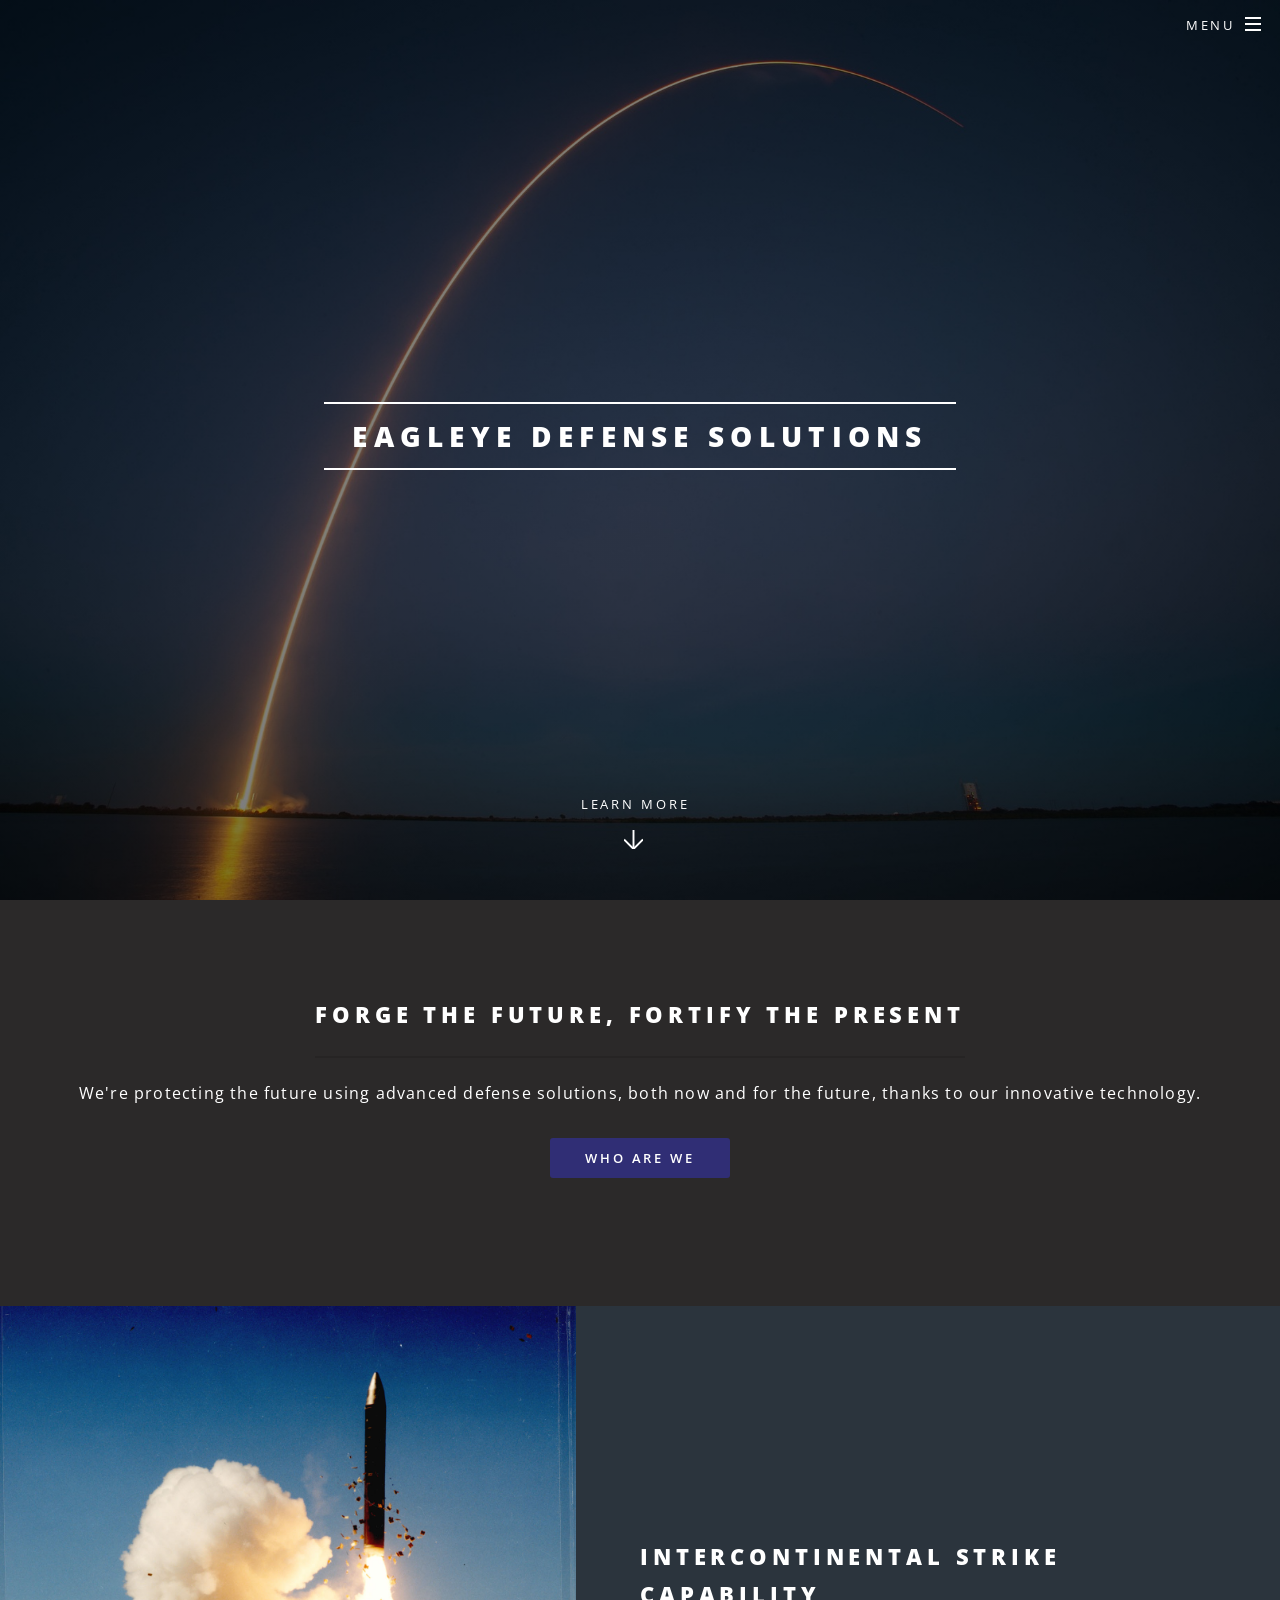
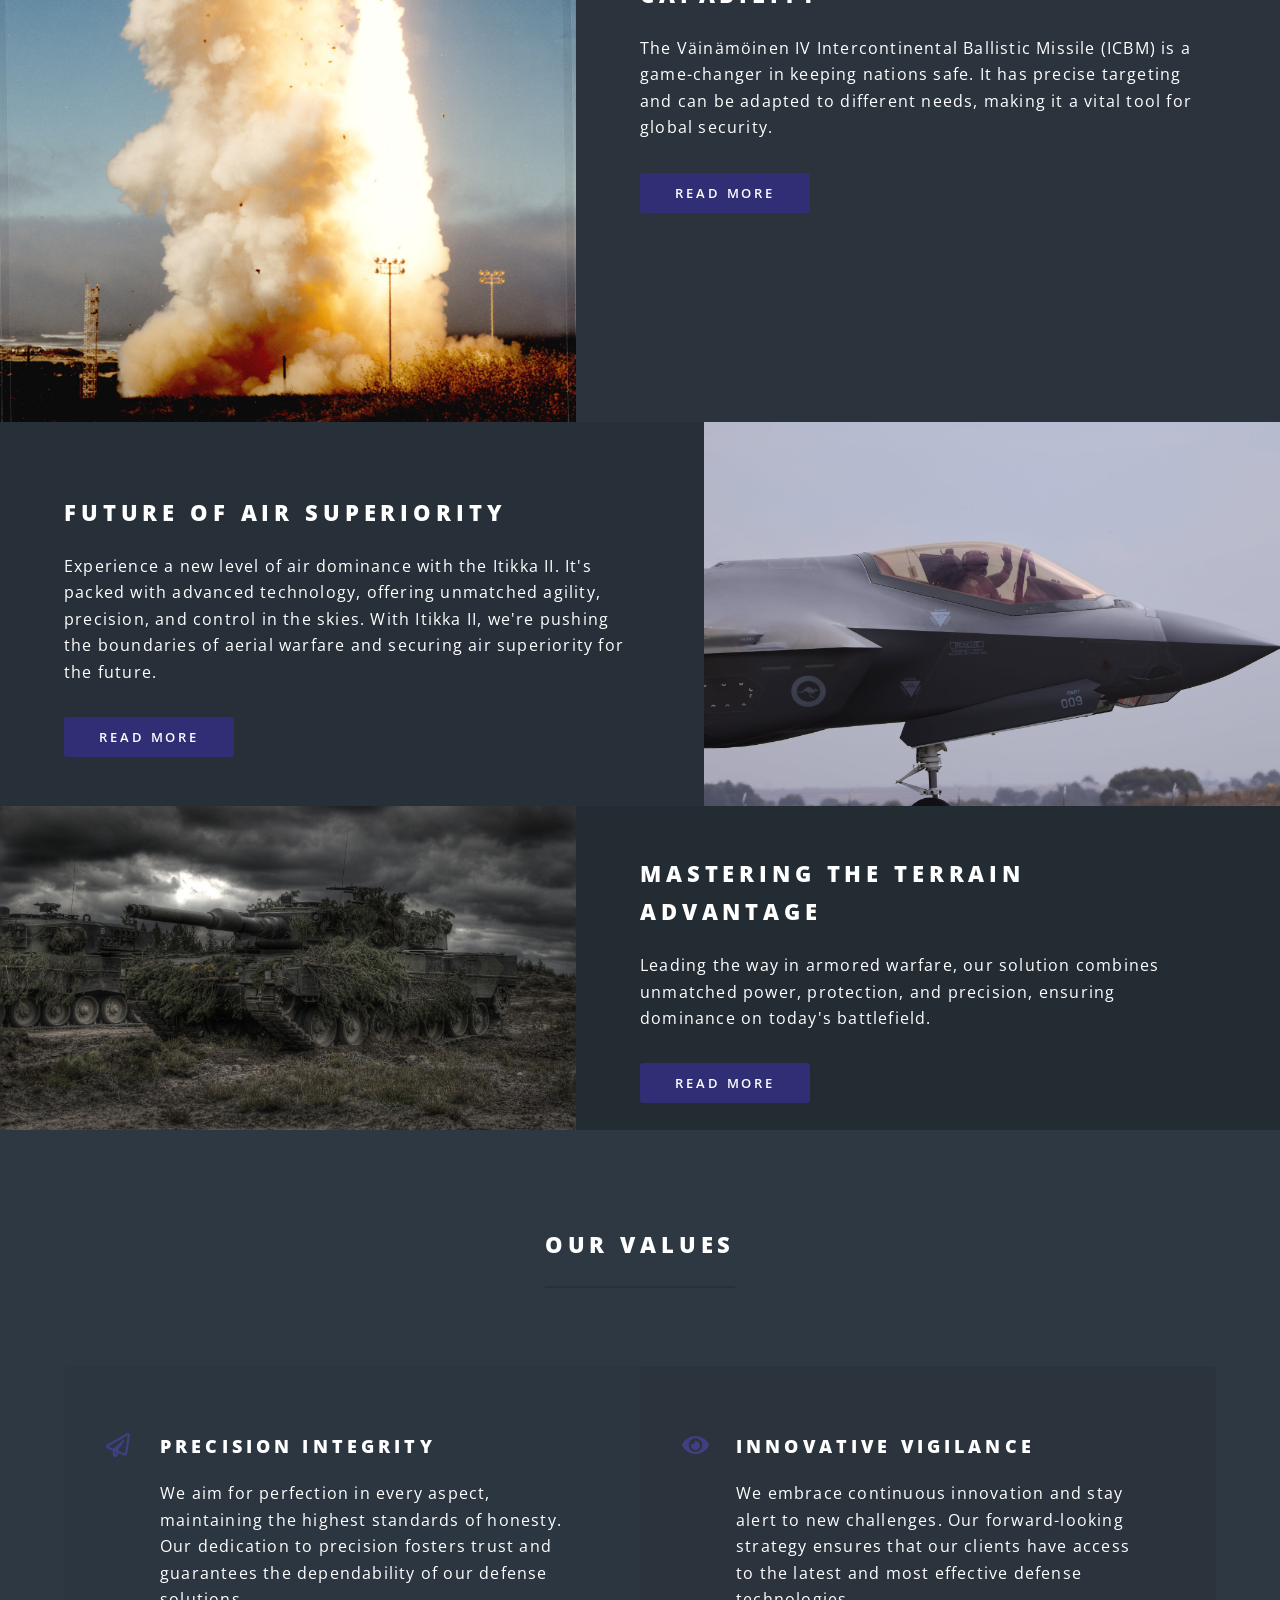
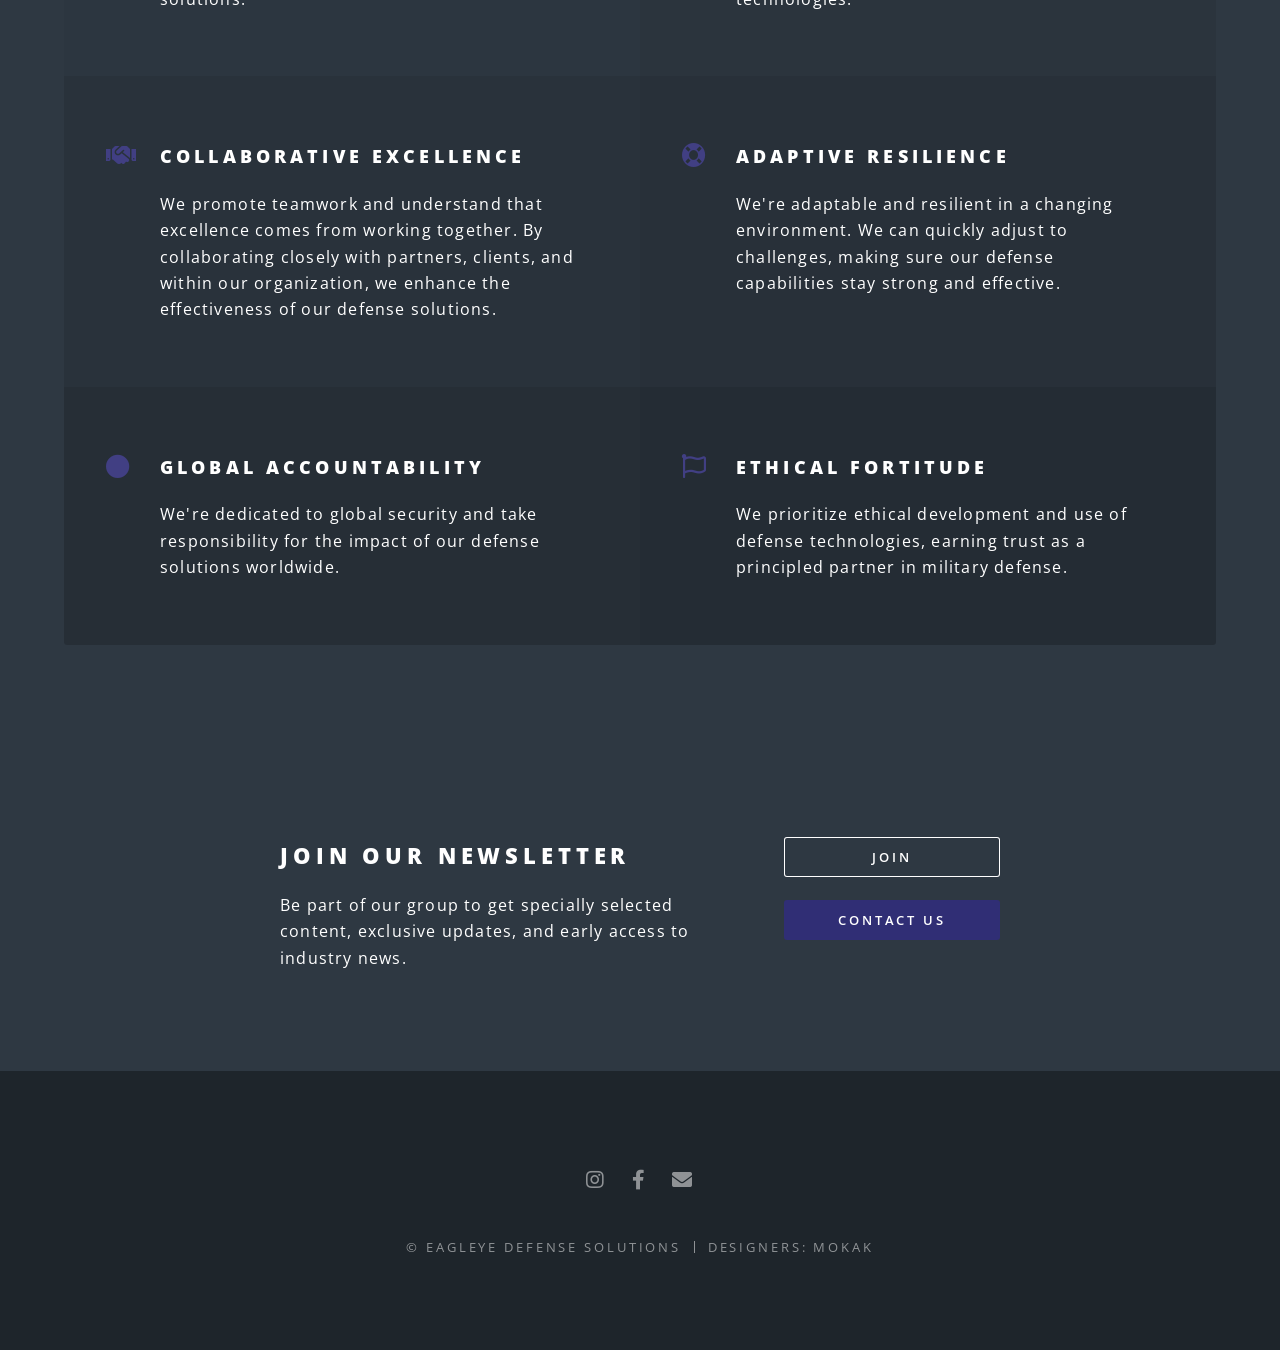
<file: EagleyeDefenseSolutions-main/index.html>
<!DOCTYPE HTML>
<html lang="en">
<head>
    <!-- Title of the page -->
    <title>Defense Solutions | Eagleye Defense Solutions</title>
    <!-- Character encoding -->
    <meta charset="utf-8">
    <!-- Responsive viewport settings -->
    <meta name="viewport" content="width=device-width, initial-scale=1, user-scalable=no">
    <!-- Main CSS file -->
    <link rel="stylesheet" href="assets/css/main.css">
    <!-- CSS file for noscript situations -->
    <noscript><link rel="stylesheet" href="assets/css/noscript.css"></noscript>
    <!-- Favicon -->
    <link rel="icon" type="image/x-icon" href="images/favicon.ico">
</head>
<body class="landing is-preload">

<!-- Page Wrapper -->
<div id="page-wrapper">

    <!-- Header -->
    <header id="header" class="alt">
        <h1><a href="index.html">Eagleye Defense Solutions</a></h1>
        <nav id="nav">
            <ul>
                <li class="special">
                    <a href="#menu" class="menuToggle"><span>Menu</span></a>
                    <div id="menu">
                        <ul>
                            <li><a href="index.html">Home</a></li>
                            <li><a href="about_us.html">About Us</a></li>
                            <li><a href="products.html">Products</a></li>
                            <li><a href="careers.html">Careers</a></li>
                            <li><a href="contact.html">Contact</a></li>
                            <li><a href="newsletter.html">Newsletter</a></li>
                        </ul>
                    </div>
                </li>
            </ul>
        </nav>
    </header>

    <!-- Banner -->
    <section id="banner">
        <!-- Video -->
        <video playsinline autoplay muted loop id="banner-video">
            <source src="images/specops3.mp4" type="video/mp4">
        </video>

        <div class="inner">
            <h2>Eagleye Defense Solutions</h2>
        </div>
        <a href="#one" class="more scrolly">Learn More</a>
    </section>

    <!-- One -->
    <section id="one" class="wrapper style1 special">
        <div class="inner">
            <header class="major">
                <h2>Forge the Future, Fortify the Present</h2>
                <p>We're protecting the future using advanced defense solutions, 
                    both now and for the future, thanks to our innovative technology.</p>
                <ul class="actions special">
                    <li><a href="about_us.html" class="button primary">Who are we</a></li>
                </ul>
            </header>
        </div>
    </section>

    <!-- Two -->
    <section id="two" class="wrapper alt style2">
        <section class="spotlight">
            <div class="image"><img src="images/ICBM missle.jpg" alt=""></div>
            <div class="content">
                <h2>Intercontinental Strike Capability<br></h2>
                <p>The Väinämöinen IV Intercontinental Ballistic Missile (ICBM) is a game-changer in keeping nations safe.
                     It has precise targeting and can be adapted to different needs, making it a vital tool for global security.</p>
                <a href="products.html" class="button primary">Read More</a>
            </div>
        </section>
        <section class="spotlight">
            <div class="image"><img src="images/jet.jpg" alt=""></div>
            <div class="content">
                <h2>Future of air superiority</h2>
                <p>Experience a new level of air dominance with the Itikka II. It's packed with advanced technology, 
                    offering unmatched agility, precision, and control in the skies.
                     With Itikka II, we're pushing the boundaries of aerial warfare and securing air superiority for the future.</p>
                <a href="products.html" class="button primary">Read More</a>
            </div>
        </section>
        <section class="spotlight">
            <div class="image"><img src="images/tank.jpg" alt=""></div>
            <div class="content">
                <h2> Mastering the Terrain Advantage</h2>
                <p>Leading the way in armored warfare, our solution combines unmatched power,
                     protection, and precision, ensuring dominance on today's battlefield. </p>
                <a href="products.html" class="button primary">Read More</a>
            </div>
        </section>
    </section>
    
    <!-- Three -->
	<section id="three" class="wrapper style3 special">
		<div class="inner">
			<header class="major">
				<h2>Our Values</h2>
			</header>
			<ul class="features">
				<li class="icon fa-paper-plane">
					<h3>Precision Integrity</h3>
					<p>We aim for perfection in every aspect, maintaining the highest standards of honesty. 
                        Our dedication to precision fosters trust and guarantees the dependability of our defense solutions.</p>
				</li>
				<li class="icon solid fa-eye">
					<h3>Innovative Vigilance</h3>
					<p>We embrace continuous innovation and stay alert to new challenges. 
                        Our forward-looking strategy ensures that our clients have access to the latest and most effective defense technologies.</p>
				</li>
				<li class="icon solid fa-handshake">
					<h3>Collaborative Excellence</h3>
					<p>We promote teamwork and understand that excellence comes from working together. 
                        By collaborating closely with partners, clients, and within our organization,
                         we enhance the effectiveness of our defense solutions.</p>
				</li>
				<li class="icon solid fa-life-ring">
					<h3>Adaptive Resilience</h3>
					<p>We're adaptable and resilient in a changing environment. 
                        We can quickly adjust to challenges, making sure our defense capabilities stay strong and effective.</p>
				</li>
				<li class="icon solid fa-circle">
					<h3>Global Accountability</h3>
					<p>We're dedicated to global security and take responsibility for the impact of our defense solutions worldwide.</p>
				</li>
				<li class="icon fa-flag">
					<h3>Ethical Fortitude</h3>
					<p>We prioritize ethical development and use of defense technologies,
                         earning trust as a principled partner in military defense.</p>
				</li>
			</ul>
		</div>
	</section>

	<!-- CTA -->
	<section id="cta" class="wrapper style4">
		<div class="inner">
			<header>
				<h2>Join our newsletter</h2>
				<p>Be part of our group to get specially selected content, 
                    exclusive updates, and early access to industry news.</p>
			</header>
			<ul class="actions stacked">
				<li><a href="newsletter.html" class="button fit">Join</a></li>
				<li><a href="contact.html" class="button fit primary">Contact Us</a></li>
			</ul>
		</div>
	</section>

	<!-- Footer -->
	<footer id="footer">
		<ul class="icons">
			<li><a href="https://www.instagram.com/medohmam/" class="icon brands fa-instagram"><span class="label">Instagram</span></a></li>
			<li><a href="https://www.facebook.com/medo.hmam.16" class="icon brands fa-facebook-f"><span class="label">Facebook</span></a></li>
			<li><a href="mailto:tareqhmam24@gmail.com" class="icon solid fa-envelope"><span class="label">Email</span></a></li>
		</ul>
		<ul class="copyright">
			<li>&copy; Eagleye Defense Solutions</li><li>Designers: MOKAK</li>
		</ul>
	</footer>

	</div>

	<!-- Scripts -->
	<script src="assets/js/jquery.min.js"></script>
	<script src="assets/js/jquery.scrollex.min.js"></script>
	<script src="assets/js/jquery.scrolly.min.js"></script>
	<script src="assets/js/browser.min.js"></script>
	<script src="assets/js/breakpoints.min.js"></script>
	<script src="assets/js/util.js"></script>
	<script src="assets/js/main.js"></script>
    
</body>
</html>
</file>
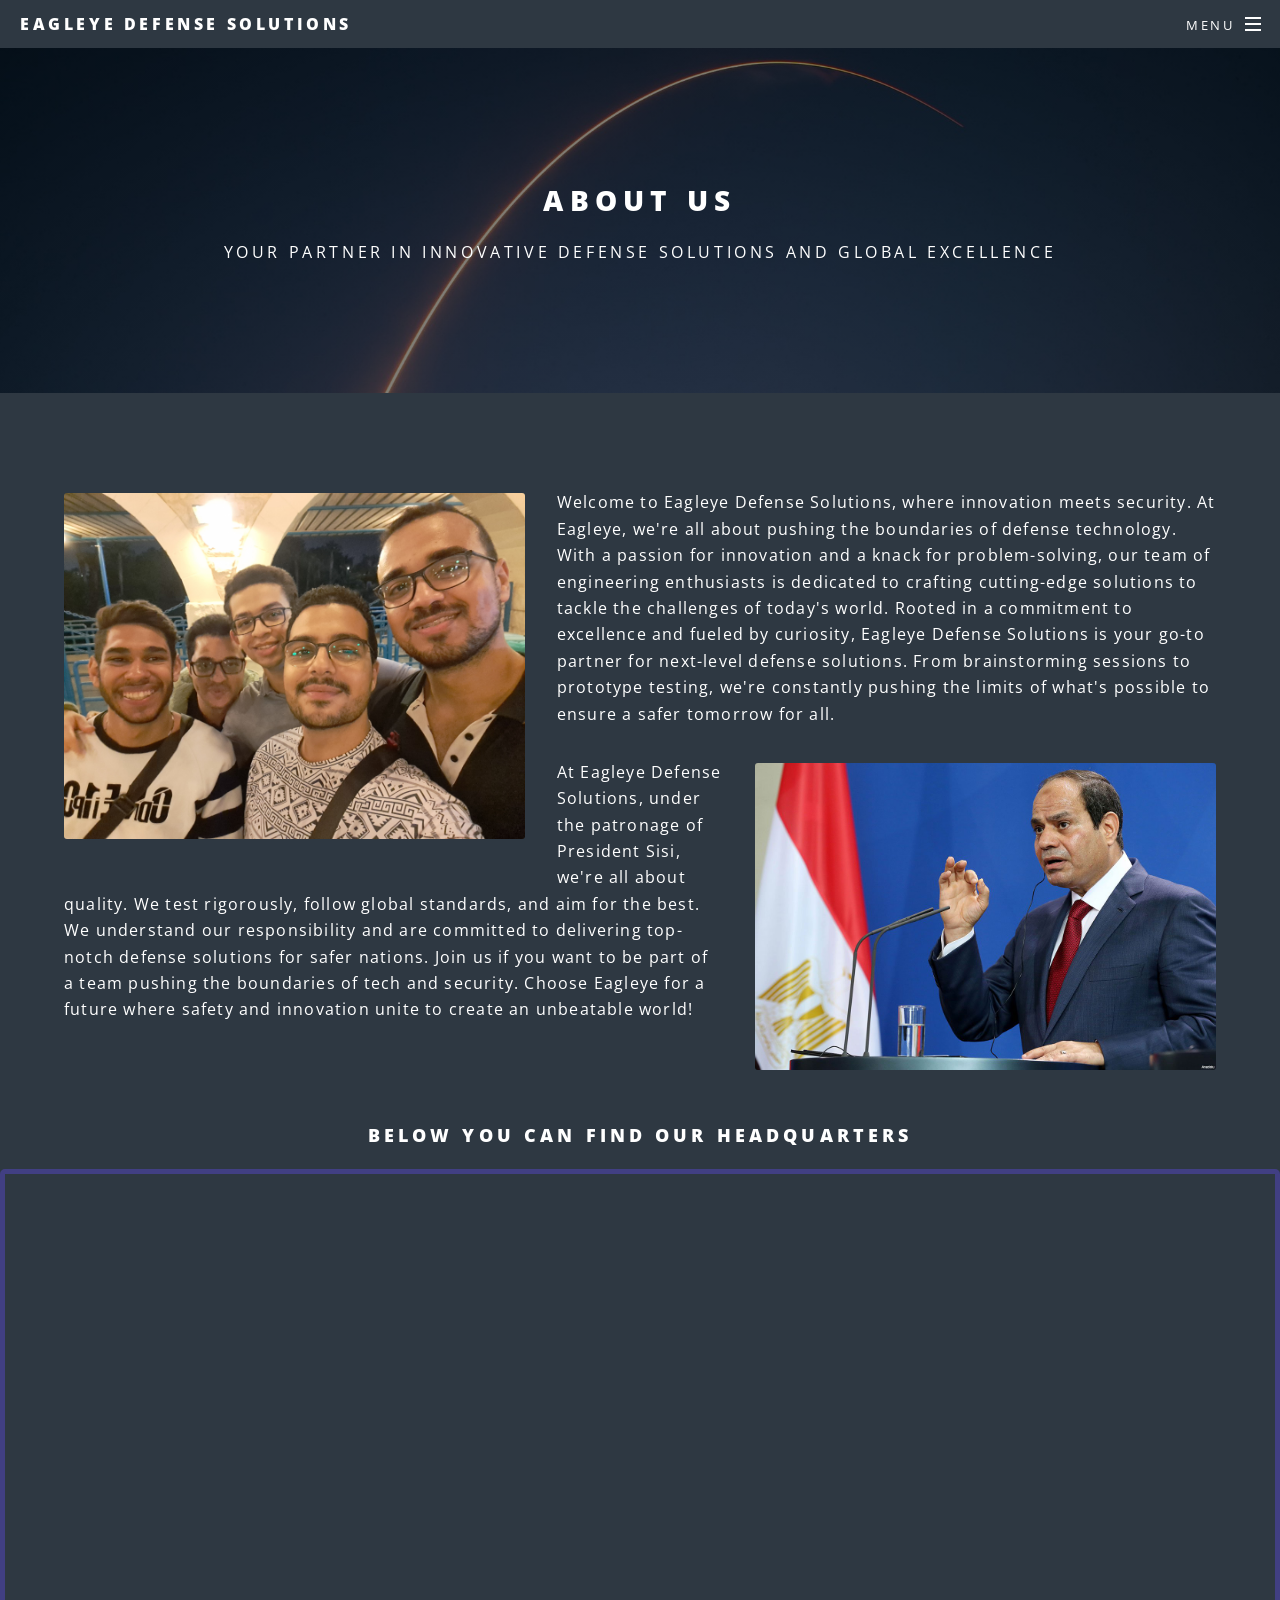
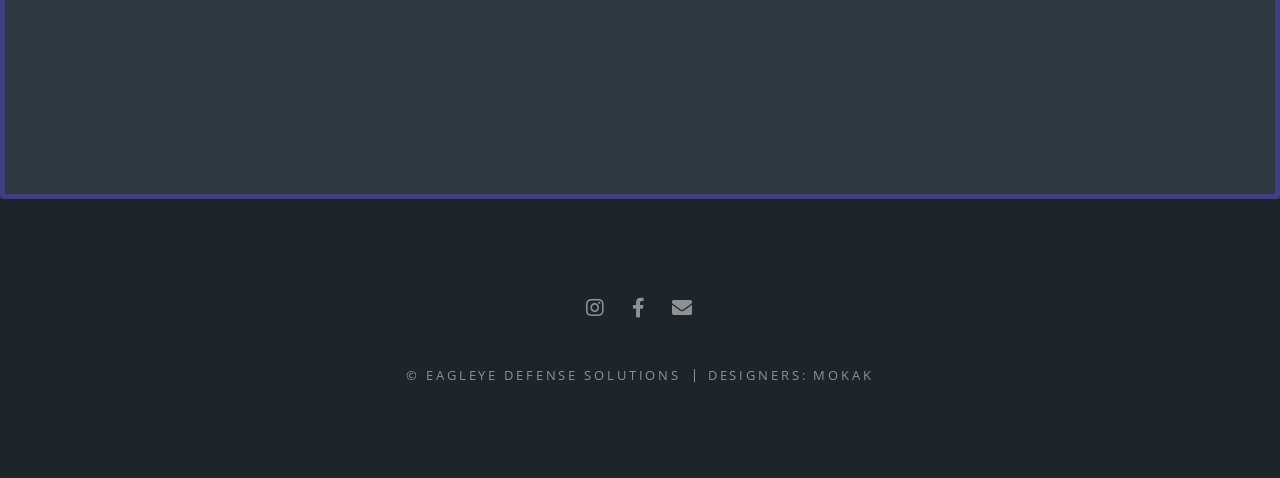
<file: EagleyeDefenseSolutions-main/about_us.html>
<!DOCTYPE HTML>
<html lang="en">
<head>
    <!-- Title of the page -->
    <title>Defense Solutions | Eagleye Defense Solutions</title>
    <!-- Character encoding -->
    <meta charset="utf-8">
    <!-- Responsive viewport settings -->
    <meta name="viewport" content="width=device-width, initial-scale=1, user-scalable=no">
    <!-- Main CSS file -->
    <link rel="stylesheet" href="assets/css/main.css">
    <!-- CSS file for noscript situations -->
    <noscript><link rel="stylesheet" href="assets/css/noscript.css"></noscript>
    <!-- Favicon -->
    <link rel="icon" type="image/x-icon" href="images/favicon.ico">
</head>
<body class="is-preload">
    <!-- Page Wrapper -->
    <div id="page-wrapper">
        <!-- Header section -->
        <header id="header">
            <!-- Title of the website -->
            <h1><a href="index.html">Eagleye Defense Solutions</a></h1>
            <!-- Navigation -->
            <nav id="nav">
                <ul>
                    <li class="special">
                        <!-- Menu toggle button -->
                        <a href="#menu" class="menuToggle"><span>Menu</span></a>
                        <!-- Dropdown menu -->
                        <div id="menu">
                            <ul>
                                <!-- Navigation links -->
                                <li><a href="index.html">Home</a></li>
                                <li><a href="about_us.html">About Us</a></li>
                                <li><a href="products.html">Products</a></li>
                                <li><a href="careers.html">Careers</a></li>
                                <li><a href="contact.html">Contact</a></li>
                                <li><a href="newsletter.html">Newsletter</a></li>
                            </ul>
                        </div>
                    </li>
                </ul>
            </nav>
        </header>
        <!-- Main content -->
        <article id="main">
            <!-- Animated header -->
            <head>
                <meta charset="UTF-8">
                <meta name="viewport" content="width=device-width, initial-scale=1.0">
                <title>Animated Header</title>
                <!-- CSS for header animation -->
                <style>
                    @keyframes bounceHeader {
                        0%, 100% {
                            transform: translateY(0);
                        }
                        50% {
                            transform: translateY(-10px);
                        }
                    }
            
                    header h2 {
                        animation: bounceHeader 2s infinite;
                    }
                </style>
            </head>
            <body>
                <!-- Header section with animation -->
                <header>
                    <!-- Title and slogan -->
                    <h2>About Us</h2>
                    <p>Your Partner in Innovative Defense Solutions and Global Excellence</p>
                </header>
            </body>
            </html>
            
            <!-- Section wrapper -->
            <section class="wrapper style5">
                <div class="inner">
                    <!-- First paragraph -->
                    <p><span class="image left"><img src="images/us .jpg" alt=""></span>Welcome to Eagleye Defense Solutions, where innovation meets security. At Eagleye, we're all about pushing the boundaries of defense technology. With a passion for innovation and a knack for problem-solving, our team of engineering enthusiasts is dedicated to crafting cutting-edge solutions to tackle the challenges of today's world. Rooted in a commitment to excellence and fueled by curiosity, Eagleye Defense Solutions is your go-to partner for next-level defense solutions. From brainstorming sessions to prototype testing, we're constantly pushing the limits of what's possible to ensure a safer tomorrow for all.</p>
                    <!-- Second paragraph -->
                    <p><span class="image right"><img src="images/sisi 2.jpg" alt=""></span>At Eagleye Defense Solutions, under the patronage of President Sisi, we're all about quality. We test rigorously, follow global standards, and aim for the best. We understand our responsibility and are committed to delivering top-notch defense solutions for safer nations. Join us if you want to be part of a team pushing the boundaries of tech and security. Choose Eagleye for a future where safety and innovation unite to create an unbeatable world!</p>
                </div>
            </section>
            <!-- Maps title -->
            <div class="maps-title">
                <h3>Below you can find our headquarters</h3>
            </div>
        </article>
        <!-- Map container -->
        <div class="map-container">
            <!-- Google Maps embed for egypt/ECU-->
            <iframe src="https://www.google.com/maps/embed?pb=!1m18!1m12!1m3!1d3457.540725961689!2d31.32535971517438!3d30.112119823678117!2m3!1f0!2f0!3f0!3m2!1i1024!2i768!4f13.1!3m3!1m2!1s0x14583bda09e6d473%3A0xc96cb67a6aafe0ff!2sEgyptian%20Chinese%20University!5e0!3m2!1sen!2seg!4v1645677035452!5m2!1sen!2seg" allowfullscreen="" loading="lazy" referrerpolicy="no-referrer-when-downgrade"></iframe>
        </div>

        <!-- Footer -->
        <footer id="footer">
            <!-- Social media icons -->
            <ul class="icons">
                <li><a href="https://www.instagram.com/medohmam/" class="icon brands fa-instagram"><span class="label">Instagram</span></a></li>
                <li><a href="https://www.facebook.com/medo.hmam.16" class="icon brands fa-facebook-f"><span class="label">Facebook</span></a></li>
                <li><a href="mailto:tareqhmam24@gmail.com" class="icon solid fa-envelope"><span class="label">Email</span></a></li>
            </ul>
            <!-- Copyright information -->
            <ul class="copyright">
                <li>&copy; Eagleye Defense Solutions</li><li>Designers: MOKAK</li>
            </ul>
        </footer>
    </div>
    <!-- Scripts -->
    <!-- jQuery -->
    <script src="assets/js/jquery.min.js"></script>
    <!-- Scrollex -->
    <script src="assets/js/jquery.scrollex.min.js"></script>
    <!-- Scrolly -->
    <script src="assets/js/jquery.scrolly.min.js"></script>
    <!-- Browser compatibility -->
    <script src="assets/js/browser.min.js"></script>
    <!-- Breakpoints -->
    <script src="assets/js/breakpoints.min.js"></script>
    <!-- Utility functions -->
    <script src="assets/js/util.js"></script>
    <!-- Main JavaScript file -->
    <script src="assets/js/main.js"></script>
</body>
</html>
</file>
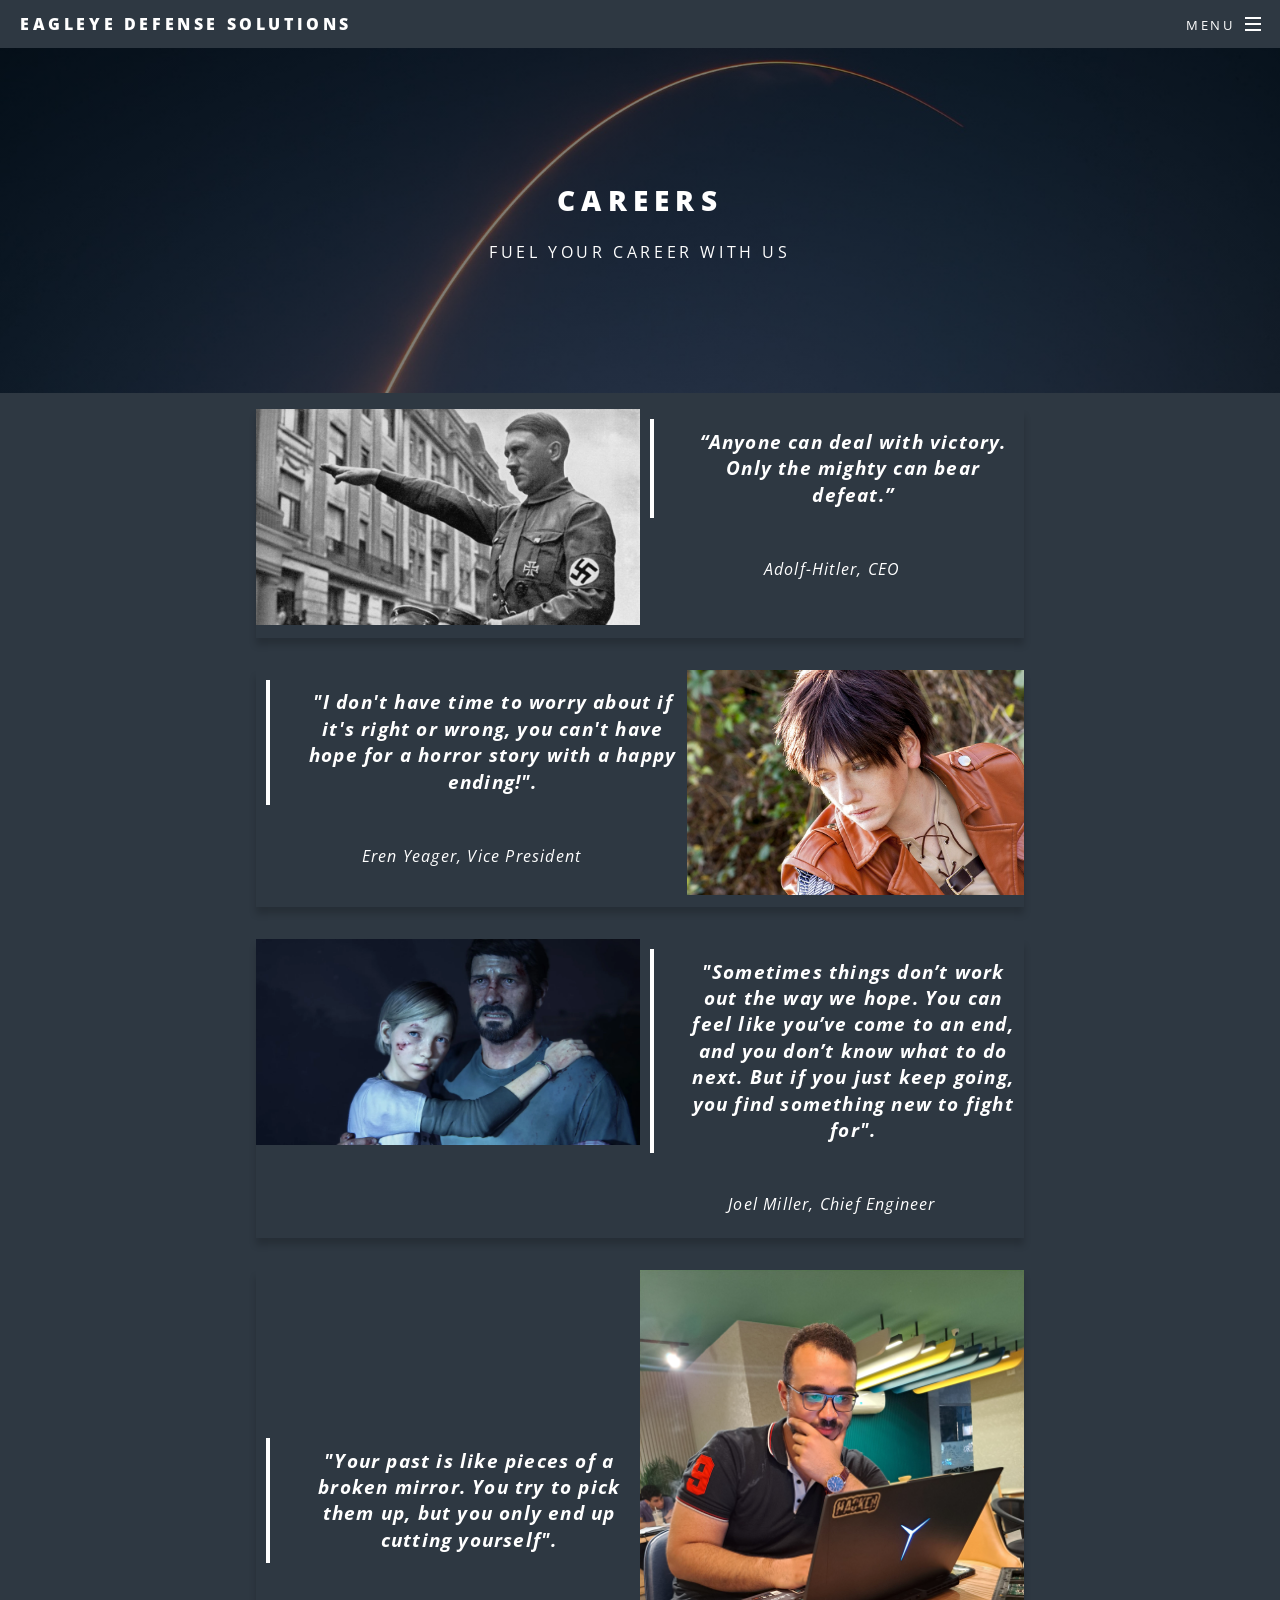
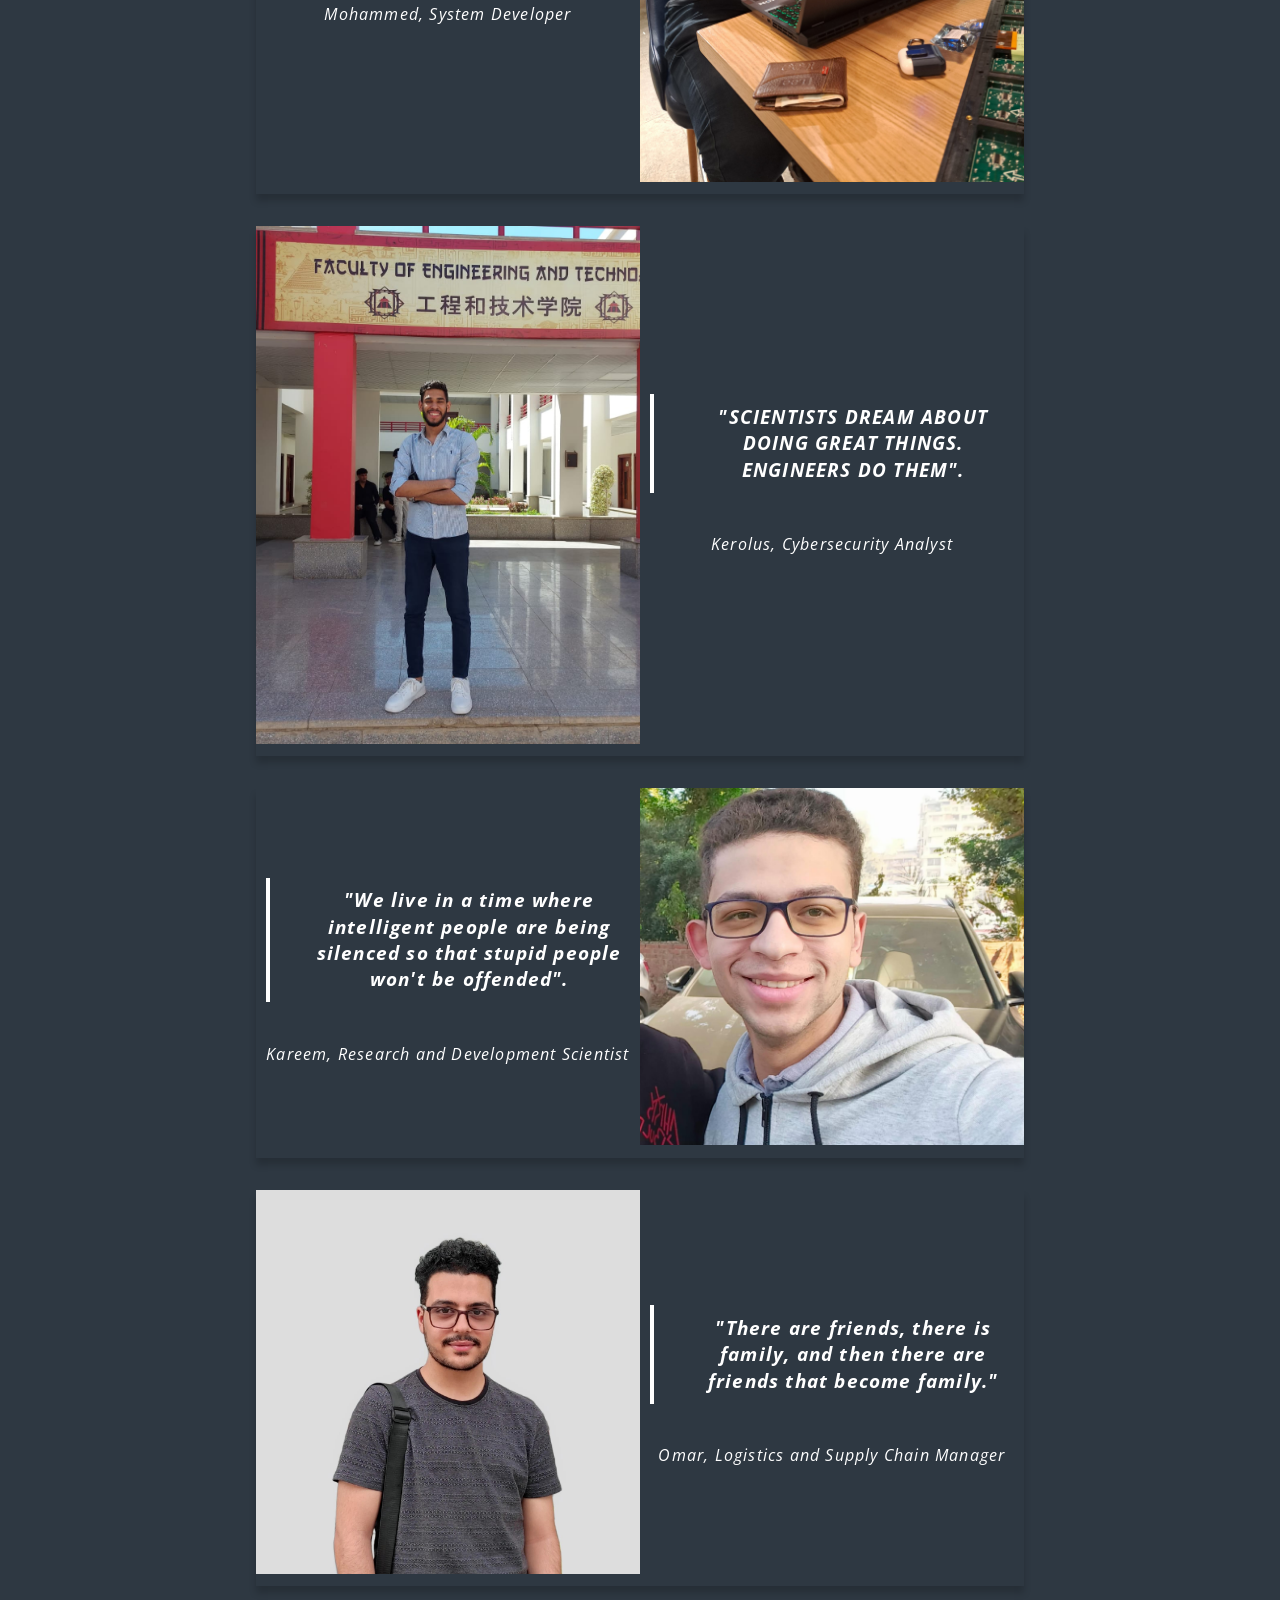
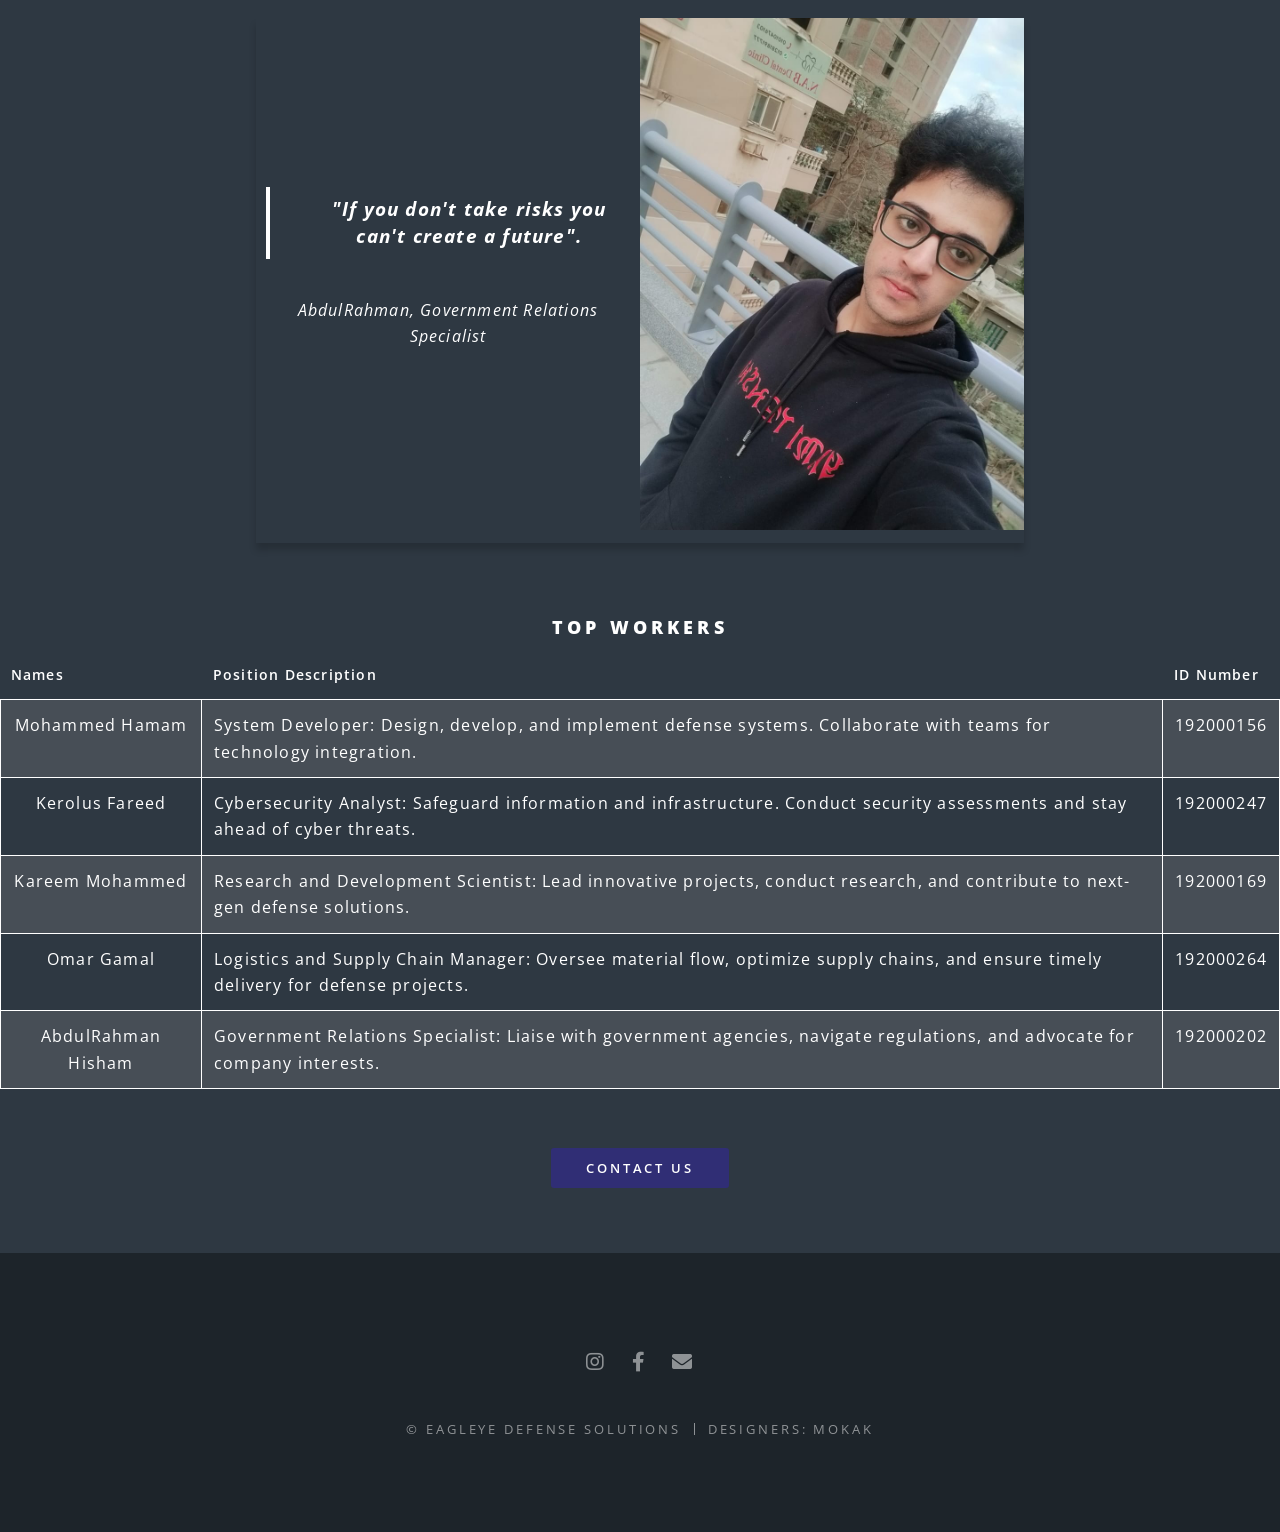
<file: EagleyeDefenseSolutions-main/careers.html>
<!DOCTYPE HTML>
<html lang="en">
<head>
    <!-- Title of the webpage -->
    <title>Defense Solutions | Eagleye Defense Solutions</title>
    <!-- Character encoding to understand special characters -->
    <meta charset="utf-8">
    <!-- Viewport settings for mobile responsiveness -->
    <meta name="viewport" content="width=device-width, initial-scale=1, user-scalable=no">
    <!-- Linking to the main CSS file -->
    <link rel="stylesheet" href="assets/css/main.css">
    <!-- CSS file for situations where JavaScript is disabled -->
    <noscript><link rel="stylesheet" href="assets/css/noscript.css"></noscript>
    <!-- Favicon, the small icon shown in the browser tab -->
    <link rel="icon" type="image/x-icon" href="images/favicon.ico">
</head>
<body class="is-preload">


<!-- Page Wrapper -->
<div id="page-wrapper">

    <!-- Header -->
    <header id="header">
        <h1><a href="index.html">Eagleye Defense Solutions</a></h1>
        <nav id="nav">
            <ul>
                <li class="special">
                    <a href="#menu" class="menuToggle"><span>Menu</span></a>
                    <div id="menu">
                        <ul>
                            <li><a href="index.html">Home</a></li>
                            <li><a href="about_us.html">About Us</a></li>
                            <li><a href="products.html">Products</a></li>
                            <li><a href="careers.html">Careers</a></li>
                            <li><a href="contact.html">Contact</a></li>
                            <li><a href="newsletter.html">Newsletter</a></li>
                        </ul>
                    </div>
                </li>
            </ul>
        </nav>
    </header>

    <!-- Main -->
    <article id="main">
        
<head>
    <meta charset="UTF-8">
    <meta name="viewport" content="width=device-width, initial-scale=1.0">
    <title>Animated Header</title>
    <style>
        @keyframes moveHeader {
            0% {
                transform: translateY(0);
            }
            50% {
                transform: translateY(-10px);
            }
            100% {
                transform: translateY(0);
            }
        }

        header h2 {
            animation: moveHeader 2s infinite;
        }
    </style>
</head>
<body>
    <article id="main">
        <header>
            <h2>Careers</h2>
            <p>Fuel your career with us</p>
        </header>
        <!-- Rest of the content -->
    </article>


        <!-- Container for centering -->
        <div class="careers-container">

            <!-- First Careers Card -->
            <div class="careers-card">
                <!-- Left side with image -->
                <div class="careers-image">
                    <img src="images/adolf-hitler.jpg" alt="Careers Image 1">
                </div>

                <!-- Right side with details -->
                <div class="careers-details">
                    <div class="careers-title">
                        <blockquote>“Anyone can deal with victory. Only the mighty can bear defeat.”</blockquote>
                    </div>
                    <div class="careers-description">
                        <em>Adolf-Hitler, CEO</em>
                    </div>
                </div>
            </div>

            <!-- Second Careers Card -->
            <div class="careers-card">
                <!-- Left side with details -->
                <div class="careers-details">
                    <div class="careers-title">
                        <blockquote>"I don't have time to worry about if it's right or wrong, you can't have hope for a horror story with a happy ending!".</blockquote>
                    </div>
                    <div class="careers-description">
                        <em>Eren Yeager, Vice President</em>
                    </div>
                </div>
                <!-- Right side with image -->
                <div class="careers-image">
                    <img src="images/Eren yager.jpg" alt="Careers Image 1">
                </div>
            </div>

            <!-- Third Careers Card -->
            <div class="careers-card">
                <!-- Left side with image -->
                <div class="careers-image">
                    <img src="images/The-Lasst-of-Us-intro.webp" alt="Careers Image 1">
                </div>

                <!-- Right side with details -->
                <div class="careers-details">
                    <div class="careers-title">
                        <blockquote>"Sometimes things don’t work out the way we hope. You can feel like you’ve come to an end, and you don’t know what to do next. But if you just keep going, you find something new to fight for".</blockquote>
                    </div>
                    <div class="careers-description">
                        <em>Joel Miller, Chief Engineer</em>
                    </div>
                </div>
            </div>

             <!-- fourth Careers Card -->
             <div class="careers-card">
                <!-- Left side with details -->
                <div class="careers-details">
                    <div class="careers-title">
                        <br>
                        <br>
                        <br>
                        <br>
                        <br>
                        <br>
                        <blockquote>"Your past is like pieces of a broken mirror. You try to pick them up, but you only end up cutting yourself".</blockquote>
                    </div>
                    <div class="careers-description">
                        <em>Mohammed, System Developer</em>
                    </div>
                </div>
                <!-- Right side with image -->
                <div class="careers-image">
                    <img src="images/medo.jpg" alt="Careers Image 1">
                </div>
            </div>

             <!-- fifth Careers Card -->
             <div class="careers-card">
                <!-- Left side with image -->
                <div class="careers-image">
                    <img src="images/kero.jpg" alt="Careers Image 1">
                </div>

                <!-- Right side with details -->
                <div class="careers-details">
                    <div class="careers-title">
                        <br>
                        <br>
                        <br>
                        <br>
                        <br>
                        <br>
                        <blockquote>"SCIENTISTS DREAM ABOUT DOING GREAT THINGS. ENGINEERS DO THEM".</blockquote>
                    </div>
                    <div class="careers-description">
                        <em>Kerolus, Cybersecurity Analyst </em>
                    </div>
                </div>
            </div>


<!-- Sixth Careers Card -->
<div class="careers-card">
    <!-- Left side with details -->
    <div class="careers-details">
        <div class="careers-title">
            <br>
                        <br>
                        <br>
            <blockquote>"We live in a time where intelligent people are being silenced
                 so that stupid people won't be offended".</blockquote>
        </div>
        <div class="careers-description">
            <em>Kareem, Research and Development Scientist</em>
        </div>
    </div>
    <!-- Right side with image -->
    <div class="careers-image">
        <img src="images/kemo.jpg" alt="Careers Image 1">
    </div>
</div>


<!-- seventh Careers Card -->
<div class="careers-card">
    <!-- Left side with image -->
    <div class="careers-image">
        <img src="images/mora.jpg" alt="Careers Image 1">
    </div>

    <!-- Right side with details -->
    <div class="careers-details">
        <div class="careers-title">
            
            <br>
            <br>
            <br>
            <br>
            <blockquote>"There are friends, there is family, 
                and then there are friends that become family."</blockquote>
        </div>
        <div class="careers-description">
            <em>Omar, Logistics and Supply Chain Manager</em>
        </div>
    </div>
</div>


<!-- Eighth Careers Card -->
<div class="careers-card">
    <!-- Left side with details -->
    <div class="careers-details">
        <div class="careers-title">
            <br>
                        <br>
                        <br>
                        <br>
                        <br>
                        <br>
            <blockquote>"If you don't take risks you can't create a future".</blockquote>
        </div>
        <div class="careers-description">
            <em>AbdulRahman, Government Relations Specialist</em>
        </div>
    </div>
    <!-- Right side with image -->
    <div class="careers-image">
        <img src="images/yami.jpg" alt="Careers Image 1">
    </div>
</div>

        </div> <!-- End of container -->
    </article>

    <br><br>
    <section class="job-table">

        <h3>TOP WORKERS</h3>
        <div class="table-wrapper">
            <table class="alt">
                <thead>
                <tr>
                    <th>Names</th>
                    <th>Position Description</th>
                    <th>ID Number</th>
                </tr>
                </thead>
                <tbody>
                <tr>
                    <td>Mohammed Hamam</td>
                    <td>System Developer: Design, develop, and implement defense systems. Collaborate with teams for technology integration.</td>
                    <td>192000156</td>
                </tr>
                <tr>
                    <td>Kerolus Fareed</td>
                    <td>Cybersecurity Analyst: Safeguard information and infrastructure. Conduct security assessments and stay ahead of cyber threats.</td>
                    <td> 192000247</td>
                </tr>
                <tr>
                    <td>Kareem Mohammed</td>
                    <td>Research and Development Scientist: Lead innovative projects, conduct research, and contribute to next-gen defense solutions.</td>
                    <td>192000169</td>
                </tr>
                <tr>
                    <td>Omar Gamal</td>
                    <td>Logistics and Supply Chain Manager: Oversee material flow, optimize supply chains, and ensure timely delivery for defense projects.</td>
                    <td> 192000264</td>
                </tr>
                <tr>
                    <td>AbdulRahman Hisham </td>
                    <td>Government Relations Specialist: Liaise with government agencies, navigate regulations, and advocate for company interests.</td>
                    <td>192000202</td>
                </tr>
                </tbody>
            </table>
        </div>

    </section>
    <br>
    <ul class="actions special">
        <li><a href="contact.html" class="button primary">Contact Us</a></li>
    </ul><br>

    <!-- Footer -->
    <footer id="footer">
        <ul class="icons">
            <li><a href="https://www.instagram.com/medohmam/" class="icon brands fa-instagram"><span class="label">Instagram</span></a></li>
            <li><a href="https://www.facebook.com/medo.hmam.16" class="icon brands fa-facebook-f"><span class="label">Facebook</span></a></li>
            <li><a href="mailto:tareqhmam24@gmail.com" class="icon solid fa-envelope"><span class="label">Email</span></a></li>
        </ul>
        <ul class="copyright">
            <li>&copy; Eagleye Defense Solutions</li><li>Designers: MOKAK</li>
        </ul>
    </footer>
</div>

		<!-- Scripts -->
			<script src="assets/js/jquery.min.js"></script>
			<script src="assets/js/jquery.scrollex.min.js"></script>
			<script src="assets/js/jquery.scrolly.min.js"></script>
			<script src="assets/js/browser.min.js"></script>
			<script src="assets/js/breakpoints.min.js"></script>
			<script src="assets/js/util.js"></script>
			<script src="assets/js/main.js"></script>
            
</body>
</html>
</file>
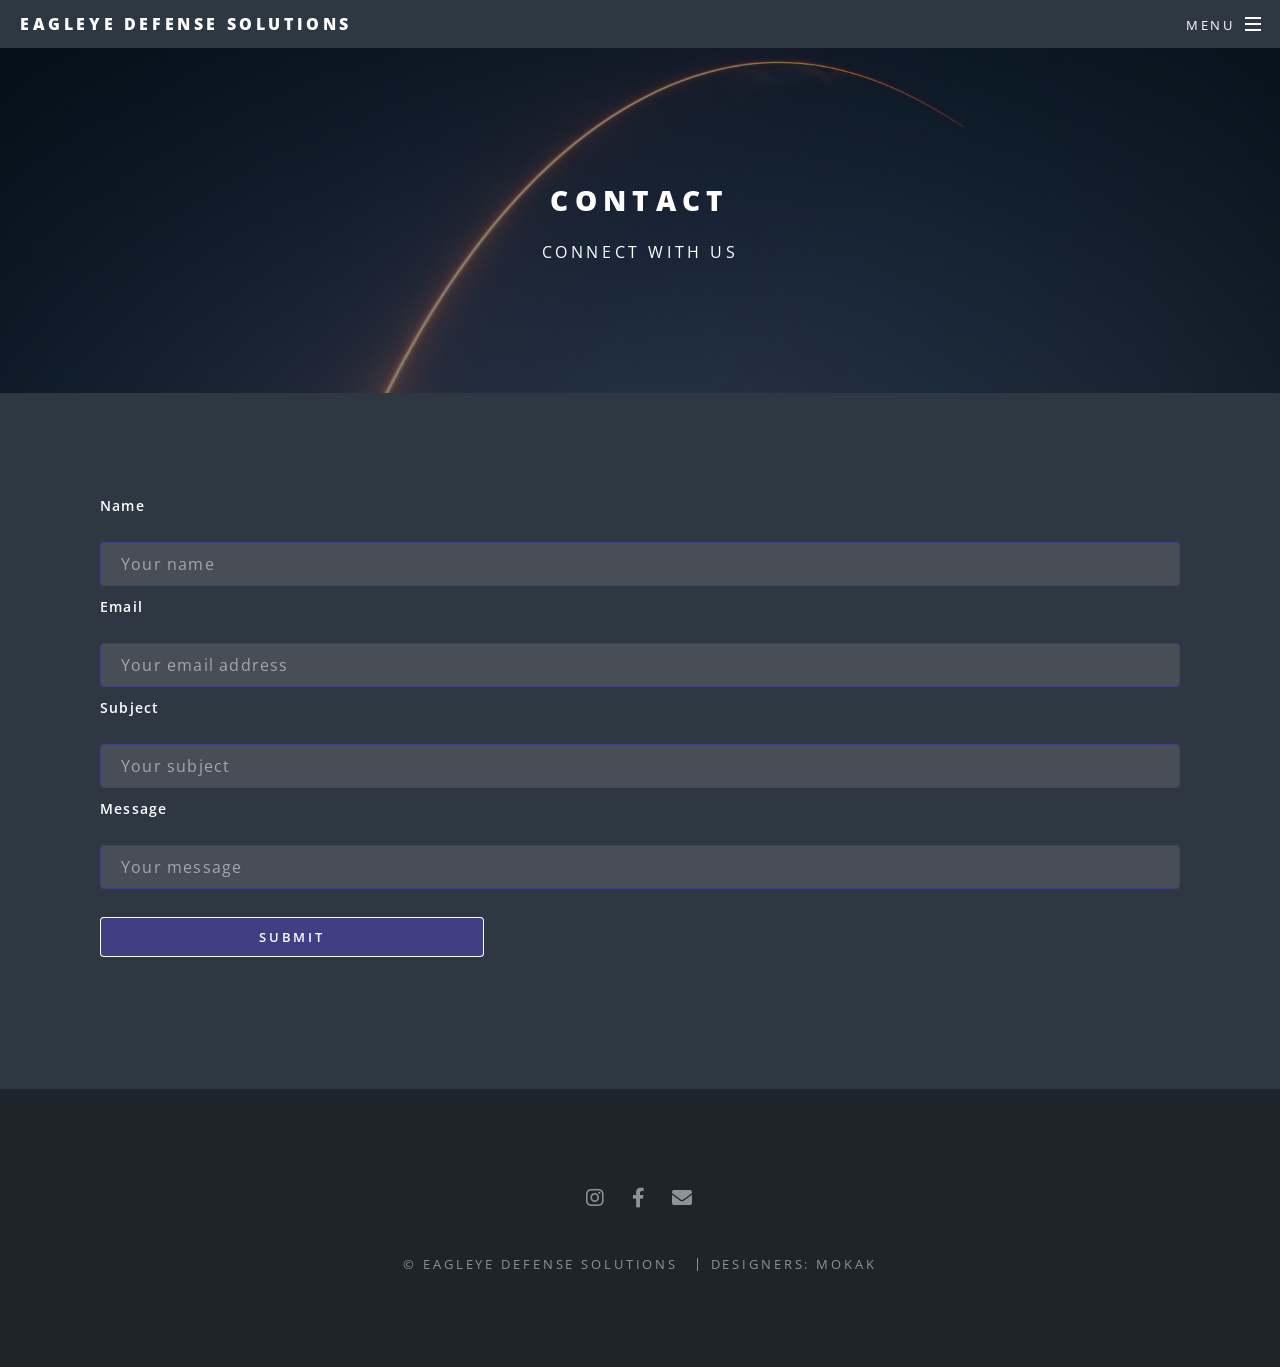
<file: EagleyeDefenseSolutions-main/contact.html>
<!-- This part is already explained in the previous part 😊-->

<!DOCTYPE HTML>
<html lang="en">
<head>
    <title> Defense Solutions | Eagleye Defense Solutions</title>
    <meta charset="utf-8">
    <meta name="viewport" content="width=device-width, initial-scale=1, user-scalable=no">
    <link rel="stylesheet" href="assets/css/main.css">
    <noscript><link rel="stylesheet" href="assets/css/noscript.css"></noscript>
    <link rel="icon" type="image/x-icon" href="images/favicon.ico">
</head>
<body class="is-preload">

    <!-- Page Wrapper -->
    <div id="page-wrapper">
    
        <!-- Header -->
        <header id="header">
            <!-- Website title -->
            <h1><a href="index.html">Eagleye Defense Solutions</a></h1>
            <!-- Navigation menu -->
            <nav id="nav">
                <ul>
                    <li class="special">
                        <!-- Menu toggle button -->
                        <a href="#menu" class="menuToggle"><span>Menu</span></a>
                        <!-- Dropdown menu -->
                        <div id="menu">
                            <ul>
                                <!-- Navigation links -->
                                <li><a href="index.html">Home</a></li>
                                <li><a href="about_us.html">About Us</a></li>
                                <li><a href="products.html">Products</a></li>
                                <li><a href="careers.html">Careers</a></li>
                                <li><a href="contact.html">Contact</a></li>
                                <li><a href="newsletter.html">Newsletter</a></li>
                            </ul>
                        </div>
                    </li>
                </ul>
            </nav>
        </header>
    
        <!-- Main content -->
        <article id="main">
            <!-- Animated header -->
            <head>
                <!-- Meta tags -->
                <meta charset="UTF-8">
                <meta name="viewport" content="width=device-width, initial-scale=1.0">
                <!-- Title -->
                <title>Animated Header</title>
                <!-- CSS for header animation -->
                <style>
                    @keyframes moveHeader {
                        0% {
                            transform: translateY(0);
                        }
                        50% {
                            transform: translateY(-10px);
                        }
                        100% {
                            transform: translateY(0);
                        }
                    }
            
                    header h2 {
                        animation: moveHeader 2s infinite;
                    }
                </style>
            </head>
            <!-- Header section -->
            <header>
                <!-- Header title and subtitle -->
                <h2>Contact</h2>
                <p>Connect with us</p>
            </header>
            <!-- Contact form -->
            <div class="contact">
                <form id="contact-form">
                    <!-- Form fields -->
                    <label for="name">Name</label>
                    <input type="text" id="name" name="name" placeholder="Your name">
    
                    <label for="email">Email</label>
                    <input type="email" id="email" name="email" placeholder="Your email address">
    
                    <label for="subject">Subject</label>
                    <input type="text" id="subject" name="subject" placeholder="Your subject">
    
                    <label for="message">Message</label>
                    <input type="text" id="message" name="message" placeholder="Your message">
    
                    <!-- Submit button -->
                    <input type="submit" value="Submit">
                </form>
                <!-- Display form submission result -->
                <div id="contact-result"></div>
            </div>
        </article>
    
        <!-- Footer -->
        <footer id="footer">
            <!-- Social media icons -->
            <ul class="icons">
                <li><a href="https://www.instagram.com/medohmam/" class="icon brands fa-instagram"><span class="label">Instagram</span></a></li>
                <li><a href="https://www.facebook.com/medo.hmam.16" class="icon brands fa-facebook-f"><span class="label">Facebook</span></a></li>
                <li><a href="mailto:tareqhmam24@gmail.com" class="icon solid fa-envelope"><span class="label">Email</span></a></li>
            </ul>
            <!-- Copyright information -->
            <ul class="copyright">
                <li>&copy; Eagleye Defense Solutions</li>
                <li>Designers: MOKAK</li>
            </ul>
        </footer>
    
    </div>
    
    <!-- Scripts -->
    <!-- jQuery -->
    <script src="assets/js/jquery.min.js"></script>
    <script>
        document.addEventListener('DOMContentLoaded', function() {
            // JavaScript code for form submission handling
            const form = document.getElementById('contact-form');
            const resultDiv = document.getElementById('contact-result');
    
            // Retrieve data from localStorage if exists
            const savedData = JSON.parse(localStorage.getItem('contactData'));
            if (savedData) {
                console.log('Data retrieved from localStorage:', savedData);
            }
    
            form.addEventListener('submit', function(event) {
                event.preventDefault();
    
                const formData = new FormData(form);
                const data = new URLSearchParams(formData);
    
                // Check if any form fields are empty
                let isFormValid = true;
                formData.forEach(value => {
                    if (!value) {
                        isFormValid = false;
                    }
                });
    
                if (!isFormValid) {
                    const errorMessage = 'Error: Please fill in all fields';
                    console.error(errorMessage);
                    resultDiv.innerHTML = '<p>' + errorMessage + '</p>';
                    return; // Exit the function
                }
    
                fetch('https://reqres.in/api/users', {
                    method: 'POST',
                    body: data
                })
                .then(response => {
                    if (!response.ok) {
                        throw new Error('Network response was not ok');
                    }
                    return response.json();
                })
                .then(data => {
                    console.log('Data received:', data);
                    resultDiv.innerHTML = '<p>Message sent successfully!</p>';
    
                    // Save data to localStorage
                    localStorage.setItem('contactData', JSON.stringify(data));
                })
                .catch(error => {
                    console.error('There was a problem with the fetch operation:', error);
                    resultDiv.innerHTML = '<p>Error: ' + error.message + '</p>';
                });
            });
        });
    </script>
    
    
    <script src="assets/js/jquery.scrollex.min.js"></script>
    <script src="assets/js/jquery.scrolly.min.js"></script>
    <script src="assets/js/browser.min.js"></script>
    <script src="assets/js/breakpoints.min.js"></script>
    <script src="assets/js/util.js"></script>
    <script src="assets/js/main.js"></script>
    
    </body>
    </html>
</file>
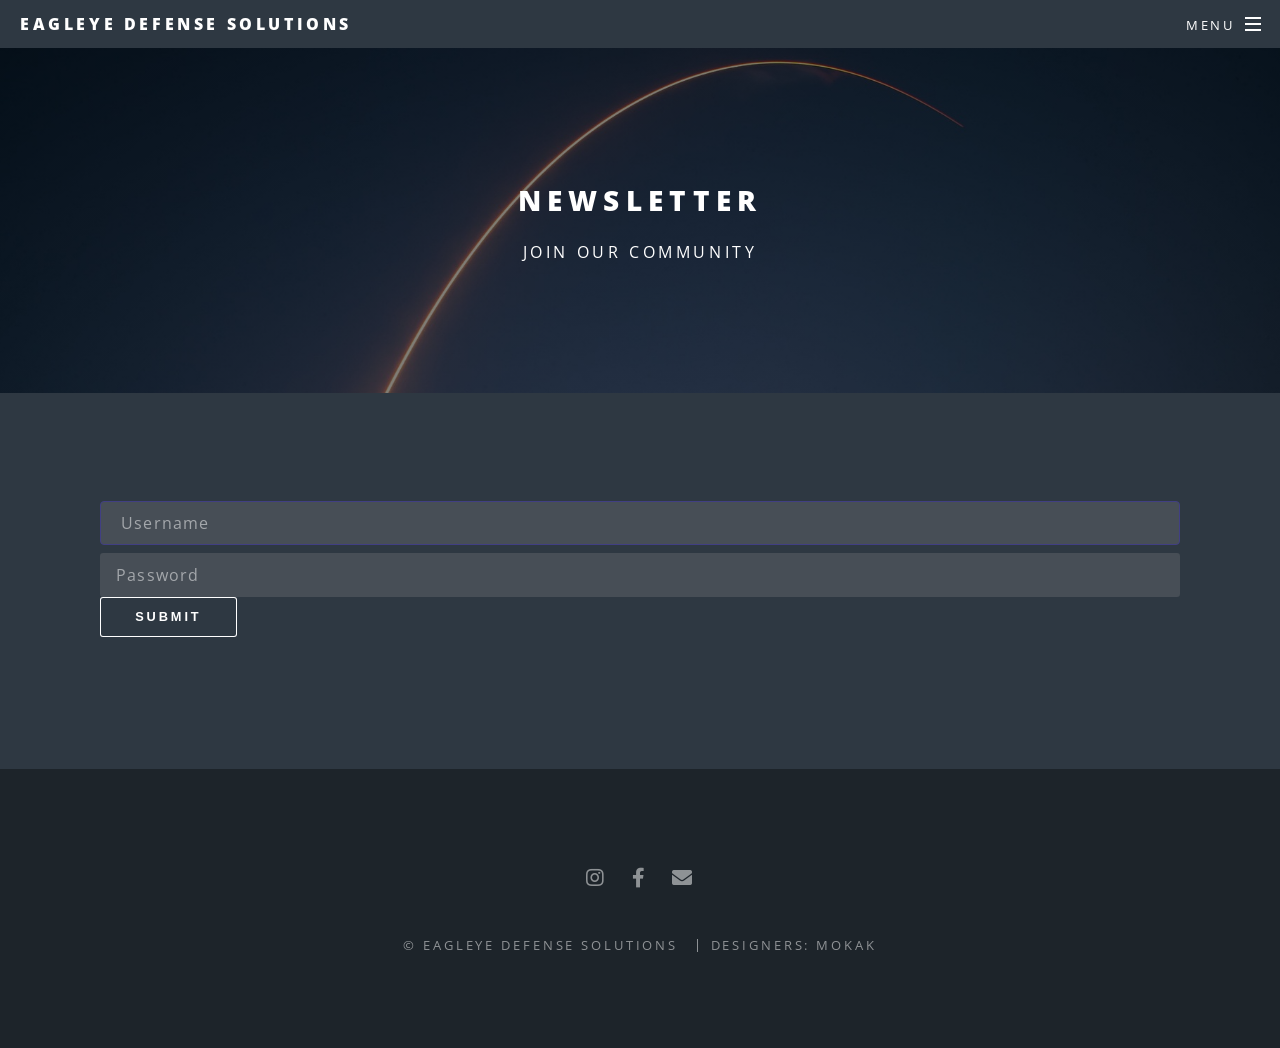
<file: EagleyeDefenseSolutions-main/newsletter.html>
<!DOCTYPE HTML>
<html lang="en">
<head>
    <title>Defense Solutions | Eagleye Defense Solutions</title>
    <meta charset="utf-8">
    <meta name="viewport" content="width=device-width, initial-scale=1, user-scalable=no">
    <link rel="stylesheet" href="assets/css/main.css">
    <noscript><link rel="stylesheet" href="assets/css/noscript.css"></noscript>
    <link rel="icon" type="image/x-icon" href="images/favicon.ico">
</head>
<body class="is-preload">

<!-- Page Wrapper -->
<div id="page-wrapper">

    <!-- Header -->
    <header id="header">
        <!-- Website title and navigation -->
        <h1><a href="index.html">Eagleye Defense Solutions</a></h1>
        <nav id="nav">
            <ul>
                <li class="special">
                    <!-- Menu toggle button -->
                    <a href="#menu" class="menuToggle"><span>Menu</span></a>
                    <!-- Dropdown menu -->
                    <div id="menu">
                        <ul>
                            <!-- Navigation links -->
                            <li><a href="index.html">Home</a></li>
                            <li><a href="about_us.html">About Us</a></li>
                            <li><a href="products.html">Products</a></li>
                            <li><a href="careers.html">Careers</a></li>
                            <li><a href="contact.html">Contact</a></li>
                            <li><a href="newsletter.html">Newsletter</a></li>
                        </ul>
                    </div>
                </li>
            </ul>
        </nav>
    </header>

    <!-- Main content -->
    <article id="main">
        <!-- Animated header -->
        <head>
            <!-- Meta tags -->
            <meta charset="UTF-8">
            <meta name="viewport" content="width=device-width, initial-scale=1.0">
            <!-- Title -->
            <title>Animated Header</title>
            <!-- CSS for header animation -->
            <style>
                @keyframes moveHeader {
                    0% {
                        transform: translateY(0);
                    }
                    50% {
                        transform: translateY(-10px);
                    }
                    100% {
                        transform: translateY(0);
                    }
                }
    
                header h2 {
                    animation: moveHeader 2s infinite;
                }
            </style>
        </head>
        <!-- Header section -->
        <header>
            <!-- Header title and subtitle -->
            <h2>Newsletter</h2>
            <p>Join our community</p>
        </header>
        <!-- Newsletter form -->
        <div class="contact">
            <form id="newsletter-form">
                <!-- Form fields -->
                <input name="username" type="text" placeholder="Username">
                <input name="password" type="password" placeholder="Password">
                <button type="submit">Submit</button>
            </form>
            <!-- Display form submission result -->
            <div id="subscribe-result"></div>
        </div>
    </article>

    <!-- Footer -->
    <footer id="footer">
        <!-- Social media icons -->
        <ul class="icons">
            <li><a href="https://www.instagram.com/medohmam/" class="icon brands fa-instagram"><span class="label">Instagram</span></a></li>
            <li><a href="https://www.facebook.com/medo.hmam.16" class="icon brands fa-facebook-f"><span class="label">Facebook</span></a></li>
            <li><a href="mailto:tareqhmam24@gmail.com" class="icon solid fa-envelope"><span class="label">Email</span></a></li>
        </ul>
        <!-- Copyright information -->
        <ul class="copyright">
            <li>&copy; Eagleye Defense Solutions</li>
            <li>Designers: MOKAK</li>
        </ul>
    </footer>

</div>

<!-- Scripts -->
<!-- jQuery -->
<script src="assets/js/jquery.min.js"></script>
<script>
    document.addEventListener('DOMContentLoaded', function() {
        // JavaScript code for form submission handling
        const form = document.getElementById('newsletter-form');
        const resultDiv = document.getElementById('subscribe-result');

        // Retrieve data from localStorage if exists
        const savedData = JSON.parse(localStorage.getItem('newsletterData'));
        if (savedData) {
            console.log('Data retrieved from localStorage:', savedData);
        }

        form.addEventListener('submit', function(event) {
            event.preventDefault();

            const formData = new FormData(form);
            const data = new URLSearchParams(formData);

            // Check if any form fields are empty
            let isFormValid = true;
            formData.forEach(value => {
                if (!value) {
                    isFormValid = false;
                }
            });

            if (!isFormValid) {
                const errorMessage = 'Error: Please fill in all fields';
                console.error(errorMessage);
                resultDiv.innerHTML = '<p>' + errorMessage + '</p>';
                return; // Exit the function
            }

            fetch('https://reqres.in/api/users', {
                method: 'POST',
                body: data
            })
            .then(response => {
                if (!response.ok) {
                    throw new Error('Network response was not ok');
                }
                return response.json();
            })
            .then(data => {
                console.log('Data received:', data);
                resultDiv.innerHTML = '<p>Subscription successful!</p>';
                
                // Save data to localStorage
                localStorage.setItem('newsletterData', JSON.stringify(data));
            })
            .catch(error => {
                console.error('There was a problem with the fetch operation:', error);
                resultDiv.innerHTML = '<p>Error: ' + error.message + '</p>';
            });
        });
    });
</script>


<script src="assets/js/jquery.scrollex.min.js"></script>
<script src="assets/js/jquery.scrolly.min.js"></script>
<script src="assets/js/browser.min.js"></script>
<script src="assets/js/breakpoints.min.js"></script>
<script src="assets/js/util.js"></script>
<script src="assets/js/main.js"></script>

</body>
</html>
</file>
<file: EagleyeDefenseSolutions-main/assets/css/noscript.css>
/*
	Spectral by HTML5 UP
	html5up.net | @ajlkn
	Free for personal and commercial use under the CCA 3.0 license (html5up.net/license)
*/

/* Banner */

	body.is-preload #banner h2 {
		-moz-transform: none;
		-webkit-transform: none;
		-ms-transform: none;
		transform: none;
		opacity: 1;
	}

		body.is-preload #banner h2:before, body.is-preload #banner h2:after {
			width: 100%;
		}

	body.is-preload #banner .more {
		-moz-transform: none;
		-webkit-transform: none;
		-ms-transform: none;
		transform: none;
		opacity: 1;
	}

	body.is-preload #banner:after {
		opacity: 0;
	}
</file>
<file: EagleyeDefenseSolutions-main/assets/css/main.css>
@import url(fontawesome-all.min.css);
@import url("https://fonts.googleapis.com/css?family=Open+Sans:400,400italic,600,600italic,800,800italic");

/*
	Spectral by HTML5 UP
	html5up.net | @ajlkn
	Free for personal and commercial use under the CCA 3.0 license (html5up.net/license)
*/

html, body, div, span, applet, object, h1, h2, h3, h4, h5, h6, p, blockquote,
pre, a, abbr, acronym, address, big, cite,
code, del, dfn, em, img, ins, kbd, q, s, samp,
small, strike, strong, sub, sup, tt, var, b,
u, i, center, dl, dt, dd, ol, ul, li, fieldset,
form, label, legend, table, caption, tbody,
tfoot, thead, tr, th, td, article, aside,
canvas, details, embed, figure, figcaption,
footer, header, hgroup, menu, nav, output, ruby,
section, summary, time, mark, audio, video {
	margin: 0;
	padding: 0;
	border: 0;
	font-size: 100%;
	font: inherit;
	vertical-align: baseline;}

article, aside, details, figcaption, figure,
footer, header, hgroup, menu, nav, section {
	display: block;}

body {
	line-height: 1;
}

ol, ul {
	list-style: none;
}

blockquote, q {
	quotes: none;
}

	blockquote:before, blockquote:after, q:before, q:after {
		content: '';
		content: none;
	}

table {
	border-collapse: collapse;
	border-spacing: 0;
}

body {
	-webkit-text-size-adjust: none;
}

mark {
	background-color: transparent;
	color: inherit;
}

input::-moz-focus-inner {
	border: 0;
	padding: 0;
}

input, select, textarea {
	-moz-appearance: none;
	-webkit-appearance: none;
	-ms-appearance: none;
	appearance: none;
}

/* Basic */

	@-ms-viewport {
		width: device-width;
	}

	html {
		box-sizing: border-box;
	}

	*, *:before, *:after {
		box-sizing: inherit;
	}

	body {
		background: #2e3842;
	}

		body.is-preload *, body.is-preload *:before, body.is-preload *:after {
			-moz-animation: none !important;
			-webkit-animation: none !important;
			-ms-animation: none !important;
			animation: none !important;
			-moz-transition: none !important;
			-webkit-transition: none !important;
			-ms-transition: none !important;
			transition: none !important;
		}

	body, input, select, textarea {
		color: #fff;
		font-family: "Open Sans", Helvetica, sans-serif;
		font-size: 15pt;
		font-weight: 400;
		letter-spacing: 0.075em;
		line-height: 1.65em;
	}

		@media screen and (max-width: 1680px) {

			body, input, select, textarea {
				font-size: 13pt;
			}

		}

		@media screen and (max-width: 1280px) {

			body, input, select, textarea {
				font-size: 12pt;
			}

		}

		@media screen and (max-width: 736px) {

			body, input, select, textarea {
				font-size: 11pt;
				letter-spacing: 0.0375em;
			}

		}

	a {
		-moz-transition: color 0.2s ease, border-bottom-color 0.2s ease;
		-webkit-transition: color 0.2s ease, border-bottom-color 0.2s ease;
		-ms-transition: color 0.2s ease, border-bottom-color 0.2s ease;
		transition: color 0.2s ease, border-bottom-color 0.2s ease;
		border-bottom: dotted 1px;
		color: inherit;
		text-decoration: none;
	}

		a:hover {
			border-bottom-color: transparent;
		}

	strong, b {
		color: #fff;
		font-weight: 600;
	}

	em, i {
		font-style: italic;
	}

	p {
		margin: 0 0 2em 0;
	}

	h1, h2, h3, h4, h5, h6 {
		color: #fff;
		font-weight: 800;
		letter-spacing: 0.225em;
		line-height: 1em;
		margin: 0 0 1em 0;
		text-transform: uppercase;
	}

		h1 a, h2 a, h3 a, h4 a, h5 a, h6 a {
			color: inherit;
			text-decoration: none;
		}

	h2 {
		font-size: 1.35em;
		line-height: 1.75em;
	}

		@media screen and (max-width: 736px) {

			h2 {
				font-size: 1.1em;
				line-height: 1.65em;
			}

		}

	h3 {
		font-size: 1.15em;
		line-height: 1.75em;
	}

		@media screen and (max-width: 736px) {

			h3 {
				font-size: 1em;
				line-height: 1.65em;
			}

		}

	h4 {
		font-size: 1em;
		line-height: 1.5em;
	}

	h5 {
		font-size: 0.8em;
		line-height: 1.5em;
	}

	h6 {
		font-size: 0.7em;
		line-height: 1.5em;
	}

	sub {
		font-size: 0.8em;
		position: relative;
		top: 0.5em;
	}

	sup {
		font-size: 0.8em;
		position: relative;
		top: -0.5em;
	}

	hr {
		border: 0;
		border-bottom: solid 2px #fff;
		margin: 3em 0;
	}

		hr.major {
			margin: 4.5em 0;
		}

	blockquote {
		border-left: solid 4px #fff;
		font-style: italic;
		margin: 0 0 2em 0;
		padding: 0.5em 0 0.5em 2em;
	}

	code {
		background: rgba(144, 144, 144, 0.25);
		border-radius: 3px;
		font-family: "Courier New", monospace;
		font-size: 0.9em;
		letter-spacing: 0;
		margin: 0 0.25em;
		padding: 0.25em 0.65em;
	}

	pre {
		-webkit-overflow-scrolling: touch;
		font-family: "Courier New", monospace;
		font-size: 0.9em;
		margin: 0 0 2em 0;
	}

		pre code {
			display: block;
			line-height: 1.75em;
			padding: 1em 1.5em;
			overflow-x: auto;
		}

	.align-left {
		text-align: left;
	}

	.align-center {
		text-align: center;
	}

	.align-right {
		text-align: right;
	}

/* Row */

	.row {
		display: flex;
		flex-wrap: wrap;
		box-sizing: border-box;
		align-items: stretch;
	}

		.row > * {
			box-sizing: border-box;
		}

		.row.gtr-uniform > * > :last-child {
			margin-bottom: 0;
		}

		.row.aln-left {
			justify-content: flex-start;
		}

		.row.aln-center {
			justify-content: center;
		}

		.row.aln-right {
			justify-content: flex-end;
		}

		.row.aln-top {
			align-items: flex-start;
		}

		.row.aln-middle {
			align-items: center;
		}

		.row.aln-bottom {
			align-items: flex-end;
		}

		.row > .imp {
			order: -1;
		}

		.row > .col-1 {
			width: 8.33333%;
		}

		.row > .off-1 {
			margin-left: 8.33333%;
		}

		.row > .col-2 {
			width: 16.66667%;
		}

		.row > .off-2 {
			margin-left: 16.66667%;
		}

		.row > .col-3 {
			width: 25%;
		}

		.row > .off-3 {
			margin-left: 25%;
		}

		.row > .col-4 {
			width: 33.33333%;
		}

		.row > .off-4 {
			margin-left: 33.33333%;
		}

		.row > .col-5 {
			width: 41.66667%;
		}

		.row > .off-5 {
			margin-left: 41.66667%;
		}

		.row > .col-6 {
			width: 50%;
		}

		.row > .off-6 {
			margin-left: 50%;
		}

		.row > .col-7 {
			width: 58.33333%;
		}

		.row > .off-7 {
			margin-left: 58.33333%;
		}

		.row > .col-8 {
			width: 66.66667%;
		}

		.row > .off-8 {
			margin-left: 66.66667%;
		}

		.row > .col-9 {
			width: 75%;
		}

		.row > .off-9 {
			margin-left: 75%;
		}

		.row > .col-10 {
			width: 83.33333%;
		}

		.row > .off-10 {
			margin-left: 83.33333%;
		}

		.row > .col-11 {
			width: 91.66667%;
		}

		.row > .off-11 {
			margin-left: 91.66667%;
		}

		.row > .col-12 {
			width: 100%;
		}

		.row > .off-12 {
			margin-left: 100%;
		}

		.row.gtr-0 {
			margin-top: 0;
			margin-left: 0em;
		}

			.row.gtr-0 > * {
				padding: 0 0 0 0em;
			}

			.row.gtr-0.gtr-uniform {
				margin-top: 0em;
			}

				.row.gtr-0.gtr-uniform > * {
					padding-top: 0em;
				}

		.row.gtr-25 {
			margin-top: 0;
			margin-left: -0.375em;
		}

			.row.gtr-25 > * {
				padding: 0 0 0 0.375em;
			}

			.row.gtr-25.gtr-uniform {
				margin-top: -0.375em;
			}

				.row.gtr-25.gtr-uniform > * {
					padding-top: 0.375em;
				}

		.row.gtr-50 {
			margin-top: 0;
			margin-left: -0.75em;
		}

			.row.gtr-50 > * {
				padding: 0 0 0 0.75em;
			}

			.row.gtr-50.gtr-uniform {
				margin-top: -0.75em;
			}

				.row.gtr-50.gtr-uniform > * {
					padding-top: 0.75em;
				}

		.row {
			margin-top: 0;
			margin-left: -1.5em;
		}

			.row > * {
				padding: 0 0 0 1.5em;
			}

			.row.gtr-uniform {
				margin-top: -1.5em;
			}

				.row.gtr-uniform > * {
					padding-top: 1.5em;
				}

		.row.gtr-150 {
			margin-top: 0;
			margin-left: -2.25em;
		}

			.row.gtr-150 > * {
				padding: 0 0 0 2.25em;
			}

			.row.gtr-150.gtr-uniform {
				margin-top: -2.25em;
			}

				.row.gtr-150.gtr-uniform > * {
					padding-top: 2.25em;
				}

		.row.gtr-200 {
			margin-top: 0;
			margin-left: -3em;
		}

			.row.gtr-200 > * {
				padding: 0 0 0 3em;
			}

			.row.gtr-200.gtr-uniform {
				margin-top: -3em;
			}

				.row.gtr-200.gtr-uniform > * {
					padding-top: 3em;
				}

		@media screen and (max-width: 1680px) {

			.row {
				display: flex;
				flex-wrap: wrap;
				box-sizing: border-box;
				align-items: stretch;
			}

				.row > * {
					box-sizing: border-box;
				}

				.row.gtr-uniform > * > :last-child {
					margin-bottom: 0;
				}

				.row.aln-left {
					justify-content: flex-start;
				}

				.row.aln-center {
					justify-content: center;
				}

				.row.aln-right {
					justify-content: flex-end;
				}

				.row.aln-top {
					align-items: flex-start;
				}

				.row.aln-middle {
					align-items: center;
				}

				.row.aln-bottom {
					align-items: flex-end;
				}

				.row > .imp-xlarge {
					order: -1;
				}

				.row > .col-1-xlarge {
					width: 8.33333%;
				}

				.row > .off-1-xlarge {
					margin-left: 8.33333%;
				}

				.row > .col-2-xlarge {
					width: 16.66667%;
				}

				.row > .off-2-xlarge {
					margin-left: 16.66667%;
				}

				.row > .col-3-xlarge {
					width: 25%;
				}

				.row > .off-3-xlarge {
					margin-left: 25%;
				}

				.row > .col-4-xlarge {
					width: 33.33333%;
				}

				.row > .off-4-xlarge {
					margin-left: 33.33333%;
				}

				.row > .col-5-xlarge {
					width: 41.66667%;
				}

				.row > .off-5-xlarge {
					margin-left: 41.66667%;
				}

				.row > .col-6-xlarge {
					width: 50%;
				}

				.row > .off-6-xlarge {
					margin-left: 50%;
				}

				.row > .col-7-xlarge {
					width: 58.33333%;
				}

				.row > .off-7-xlarge {
					margin-left: 58.33333%;
				}

				.row > .col-8-xlarge {
					width: 66.66667%;
				}

				.row > .off-8-xlarge {
					margin-left: 66.66667%;
				}

				.row > .col-9-xlarge {
					width: 75%;
				}

				.row > .off-9-xlarge {
					margin-left: 75%;
				}

				.row > .col-10-xlarge {
					width: 83.33333%;
				}

				.row > .off-10-xlarge {
					margin-left: 83.33333%;
				}

				.row > .col-11-xlarge {
					width: 91.66667%;
				}

				.row > .off-11-xlarge {
					margin-left: 91.66667%;
				}

				.row > .col-12-xlarge {
					width: 100%;
				}

				.row > .off-12-xlarge {
					margin-left: 100%;
				}

				.row.gtr-0 {
					margin-top: 0;
					margin-left: 0em;
				}

					.row.gtr-0 > * {
						padding: 0 0 0 0em;
					}

					.row.gtr-0.gtr-uniform {
						margin-top: 0em;
					}

						.row.gtr-0.gtr-uniform > * {
							padding-top: 0em;
						}

				.row.gtr-25 {
					margin-top: 0;
					margin-left: -0.375em;
				}

					.row.gtr-25 > * {
						padding: 0 0 0 0.375em;
					}

					.row.gtr-25.gtr-uniform {
						margin-top: -0.375em;
					}

						.row.gtr-25.gtr-uniform > * {
							padding-top: 0.375em;
						}

				.row.gtr-50 {
					margin-top: 0;
					margin-left: -0.75em;
				}

					.row.gtr-50 > * {
						padding: 0 0 0 0.75em;
					}

					.row.gtr-50.gtr-uniform {
						margin-top: -0.75em;
					}

						.row.gtr-50.gtr-uniform > * {
							padding-top: 0.75em;
						}

				.row {
					margin-top: 0;
					margin-left: -1.5em;
				}

					.row > * {
						padding: 0 0 0 1.5em;
					}

					.row.gtr-uniform {
						margin-top: -1.5em;
					}

						.row.gtr-uniform > * {
							padding-top: 1.5em;
						}

				.row.gtr-150 {
					margin-top: 0;
					margin-left: -2.25em;
				}

					.row.gtr-150 > * {
						padding: 0 0 0 2.25em;
					}

					.row.gtr-150.gtr-uniform {
						margin-top: -2.25em;
					}

						.row.gtr-150.gtr-uniform > * {
							padding-top: 2.25em;
						}

				.row.gtr-200 {
					margin-top: 0;
					margin-left: -3em;
				}

					.row.gtr-200 > * {
						padding: 0 0 0 3em;
					}

					.row.gtr-200.gtr-uniform {
						margin-top: -3em;
					}

						.row.gtr-200.gtr-uniform > * {
							padding-top: 3em;
						}

		}

		@media screen and (max-width: 1280px) {

			.row {
				display: flex;
				flex-wrap: wrap;
				box-sizing: border-box;
				align-items: stretch;
			}

				.row > * {
					box-sizing: border-box;
				}

				.row.gtr-uniform > * > :last-child {
					margin-bottom: 0;
				}

				.row.aln-left {
					justify-content: flex-start;
				}

				.row.aln-center {
					justify-content: center;
				}

				.row.aln-right {
					justify-content: flex-end;
				}

				.row.aln-top {
					align-items: flex-start;
				}

				.row.aln-middle {
					align-items: center;
				}

				.row.aln-bottom {
					align-items: flex-end;
				}

				.row > .imp-large {
					order: -1;
				}

				.row > .col-1-large {
					width: 8.33333%;
				}

				.row > .off-1-large {
					margin-left: 8.33333%;
				}

				.row > .col-2-large {
					width: 16.66667%;
				}

				.row > .off-2-large {
					margin-left: 16.66667%;
				}

				.row > .col-3-large {
					width: 25%;
				}

				.row > .off-3-large {
					margin-left: 25%;
				}

				.row > .col-4-large {
					width: 33.33333%;
				}

				.row > .off-4-large {
					margin-left: 33.33333%;
				}

				.row > .col-5-large {
					width: 41.66667%;
				}

				.row > .off-5-large {
					margin-left: 41.66667%;
				}

				.row > .col-6-large {
					width: 50%;
				}

				.row > .off-6-large {
					margin-left: 50%;
				}

				.row > .col-7-large {
					width: 58.33333%;
				}

				.row > .off-7-large {
					margin-left: 58.33333%;
				}

				.row > .col-8-large {
					width: 66.66667%;
				}

				.row > .off-8-large {
					margin-left: 66.66667%;
				}

				.row > .col-9-large {
					width: 75%;
				}

				.row > .off-9-large {
					margin-left: 75%;
				}

				.row > .col-10-large {
					width: 83.33333%;
				}

				.row > .off-10-large {
					margin-left: 83.33333%;
				}

				.row > .col-11-large {
					width: 91.66667%;
				}

				.row > .off-11-large {
					margin-left: 91.66667%;
				}

				.row > .col-12-large {
					width: 100%;
				}

				.row > .off-12-large {
					margin-left: 100%;
				}

				.row.gtr-0 {
					margin-top: 0;
					margin-left: 0em;
				}

					.row.gtr-0 > * {
						padding: 0 0 0 0em;
					}

					.row.gtr-0.gtr-uniform {
						margin-top: 0em;
					}

						.row.gtr-0.gtr-uniform > * {
							padding-top: 0em;
						}

				.row.gtr-25 {
					margin-top: 0;
					margin-left: -0.375em;
				}

					.row.gtr-25 > * {
						padding: 0 0 0 0.375em;
					}

					.row.gtr-25.gtr-uniform {
						margin-top: -0.375em;
					}

						.row.gtr-25.gtr-uniform > * {
							padding-top: 0.375em;
						}

				.row.gtr-50 {
					margin-top: 0;
					margin-left: -0.75em;
				}

					.row.gtr-50 > * {
						padding: 0 0 0 0.75em;
					}

					.row.gtr-50.gtr-uniform {
						margin-top: -0.75em;
					}

						.row.gtr-50.gtr-uniform > * {
							padding-top: 0.75em;
						}

				.row {
					margin-top: 0;
					margin-left: -1.5em;
				}

					.row > * {
						padding: 0 0 0 1.5em;
					}

					.row.gtr-uniform {
						margin-top: -1.5em;
					}

						.row.gtr-uniform > * {
							padding-top: 1.5em;
						}

				.row.gtr-150 {
					margin-top: 0;
					margin-left: -2.25em;
				}

					.row.gtr-150 > * {
						padding: 0 0 0 2.25em;
					}

					.row.gtr-150.gtr-uniform {
						margin-top: -2.25em;
					}

						.row.gtr-150.gtr-uniform > * {
							padding-top: 2.25em;
						}

				.row.gtr-200 {
					margin-top: 0;
					margin-left: -3em;
				}

					.row.gtr-200 > * {
						padding: 0 0 0 3em;
					}

					.row.gtr-200.gtr-uniform {
						margin-top: -3em;
					}

						.row.gtr-200.gtr-uniform > * {
							padding-top: 3em;
						}

		}

		@media screen and (max-width: 980px) {

			.row {
				display: flex;
				flex-wrap: wrap;
				box-sizing: border-box;
				align-items: stretch;
			}

				.row > * {
					box-sizing: border-box;
				}

				.row.gtr-uniform > * > :last-child {
					margin-bottom: 0;
				}

				.row.aln-left {
					justify-content: flex-start;
				}

				.row.aln-center {
					justify-content: center;
				}

				.row.aln-right {
					justify-content: flex-end;
				}

				.row.aln-top {
					align-items: flex-start;
				}

				.row.aln-middle {
					align-items: center;
				}

				.row.aln-bottom {
					align-items: flex-end;
				}

				.row > .imp-medium {
					order: -1;
				}

				.row > .col-1-medium {
					width: 8.33333%;
				}

				.row > .off-1-medium {
					margin-left: 8.33333%;
				}

				.row > .col-2-medium {
					width: 16.66667%;
				}

				.row > .off-2-medium {
					margin-left: 16.66667%;
				}

				.row > .col-3-medium {
					width: 25%;
				}

				.row > .off-3-medium {
					margin-left: 25%;
				}

				.row > .col-4-medium {
					width: 33.33333%;
				}

				.row > .off-4-medium {
					margin-left: 33.33333%;
				}

				.row > .col-5-medium {
					width: 41.66667%;
				}

				.row > .off-5-medium {
					margin-left: 41.66667%;
				}

				.row > .col-6-medium {
					width: 50%;
				}

				.row > .off-6-medium {
					margin-left: 50%;
				}

				.row > .col-7-medium {
					width: 58.33333%;
				}

				.row > .off-7-medium {
					margin-left: 58.33333%;
				}

				.row > .col-8-medium {
					width: 66.66667%;
				}

				.row > .off-8-medium {
					margin-left: 66.66667%;
				}

				.row > .col-9-medium {
					width: 75%;
				}

				.row > .off-9-medium {
					margin-left: 75%;
				}

				.row > .col-10-medium {
					width: 83.33333%;
				}

				.row > .off-10-medium {
					margin-left: 83.33333%;
				}

				.row > .col-11-medium {
					width: 91.66667%;
				}

				.row > .off-11-medium {
					margin-left: 91.66667%;
				}

				.row > .col-12-medium {
					width: 100%;
				}

				.row > .off-12-medium {
					margin-left: 100%;
				}

				.row.gtr-0 {
					margin-top: 0;
					margin-left: 0em;
				}

					.row.gtr-0 > * {
						padding: 0 0 0 0em;
					}

					.row.gtr-0.gtr-uniform {
						margin-top: 0em;
					}

						.row.gtr-0.gtr-uniform > * {
							padding-top: 0em;
						}

				.row.gtr-25 {
					margin-top: 0;
					margin-left: -0.375em;
				}

					.row.gtr-25 > * {
						padding: 0 0 0 0.375em;
					}

					.row.gtr-25.gtr-uniform {
						margin-top: -0.375em;
					}

						.row.gtr-25.gtr-uniform > * {
							padding-top: 0.375em;
						}

				.row.gtr-50 {
					margin-top: 0;
					margin-left: -0.75em;
				}

					.row.gtr-50 > * {
						padding: 0 0 0 0.75em;
					}

					.row.gtr-50.gtr-uniform {
						margin-top: -0.75em;
					}

						.row.gtr-50.gtr-uniform > * {
							padding-top: 0.75em;
						}

				.row {
					margin-top: 0;
					margin-left: -1.5em;
				}

					.row > * {
						padding: 0 0 0 1.5em;
					}

					.row.gtr-uniform {
						margin-top: -1.5em;
					}

						.row.gtr-uniform > * {
							padding-top: 1.5em;
						}

				.row.gtr-150 {
					margin-top: 0;
					margin-left: -2.25em;
				}

					.row.gtr-150 > * {
						padding: 0 0 0 2.25em;
					}

					.row.gtr-150.gtr-uniform {
						margin-top: -2.25em;
					}

						.row.gtr-150.gtr-uniform > * {
							padding-top: 2.25em;
						}

				.row.gtr-200 {
					margin-top: 0;
					margin-left: -3em;
				}

					.row.gtr-200 > * {
						padding: 0 0 0 3em;
					}

					.row.gtr-200.gtr-uniform {
						margin-top: -3em;
					}

						.row.gtr-200.gtr-uniform > * {
							padding-top: 3em;
						}

		}

		@media screen and (max-width: 736px) {

			.row {
				display: flex;
				flex-wrap: wrap;
				box-sizing: border-box;
				align-items: stretch;
			}

				.row > * {
					box-sizing: border-box;
				}

				.row.gtr-uniform > * > :last-child {
					margin-bottom: 0;
				}

				.row.aln-left {
					justify-content: flex-start;
				}

				.row.aln-center {
					justify-content: center;
				}

				.row.aln-right {
					justify-content: flex-end;
				}

				.row.aln-top {
					align-items: flex-start;
				}

				.row.aln-middle {
					align-items: center;
				}

				.row.aln-bottom {
					align-items: flex-end;
				}

				.row > .imp-small {
					order: -1;
				}

				.row > .col-1-small {
					width: 8.33333%;
				}

				.row > .off-1-small {
					margin-left: 8.33333%;
				}

				.row > .col-2-small {
					width: 16.66667%;
				}

				.row > .off-2-small {
					margin-left: 16.66667%;
				}

				.row > .col-3-small {
					width: 25%;
				}

				.row > .off-3-small {
					margin-left: 25%;
				}

				.row > .col-4-small {
					width: 33.33333%;
				}

				.row > .off-4-small {
					margin-left: 33.33333%;
				}

				.row > .col-5-small {
					width: 41.66667%;
				}

				.row > .off-5-small {
					margin-left: 41.66667%;
				}

				.row > .col-6-small {
					width: 50%;
				}

				.row > .off-6-small {
					margin-left: 50%;
				}

				.row > .col-7-small {
					width: 58.33333%;
				}

				.row > .off-7-small {
					margin-left: 58.33333%;
				}

				.row > .col-8-small {
					width: 66.66667%;
				}

				.row > .off-8-small {
					margin-left: 66.66667%;
				}

				.row > .col-9-small {
					width: 75%;
				}

				.row > .off-9-small {
					margin-left: 75%;
				}

				.row > .col-10-small {
					width: 83.33333%;
				}

				.row > .off-10-small {
					margin-left: 83.33333%;
				}

				.row > .col-11-small {
					width: 91.66667%;
				}

				.row > .off-11-small {
					margin-left: 91.66667%;
				}

				.row > .col-12-small {
					width: 100%;
				}

				.row > .off-12-small {
					margin-left: 100%;
				}

				.row.gtr-0 {
					margin-top: 0;
					margin-left: 0em;
				}

					.row.gtr-0 > * {
						padding: 0 0 0 0em;
					}

					.row.gtr-0.gtr-uniform {
						margin-top: 0em;
					}

						.row.gtr-0.gtr-uniform > * {
							padding-top: 0em;
						}

				.row.gtr-25 {
					margin-top: 0;
					margin-left: -0.375em;
				}

					.row.gtr-25 > * {
						padding: 0 0 0 0.375em;
					}

					.row.gtr-25.gtr-uniform {
						margin-top: -0.375em;
					}

						.row.gtr-25.gtr-uniform > * {
							padding-top: 0.375em;
						}

				.row.gtr-50 {
					margin-top: 0;
					margin-left: -0.75em;
				}

					.row.gtr-50 > * {
						padding: 0 0 0 0.75em;
					}

					.row.gtr-50.gtr-uniform {
						margin-top: -0.75em;
					}

						.row.gtr-50.gtr-uniform > * {
							padding-top: 0.75em;
						}

				.row {
					margin-top: 0;
					margin-left: -1.5em;
				}

					.row > * {
						padding: 0 0 0 1.5em;
					}

					.row.gtr-uniform {
						margin-top: -1.5em;
					}

						.row.gtr-uniform > * {
							padding-top: 1.5em;
						}

				.row.gtr-150 {
					margin-top: 0;
					margin-left: -2.25em;
				}

					.row.gtr-150 > * {
						padding: 0 0 0 2.25em;
					}

					.row.gtr-150.gtr-uniform {
						margin-top: -2.25em;
					}

						.row.gtr-150.gtr-uniform > * {
							padding-top: 2.25em;
						}

				.row.gtr-200 {
					margin-top: 0;
					margin-left: -3em;
				}

					.row.gtr-200 > * {
						padding: 0 0 0 3em;
					}

					.row.gtr-200.gtr-uniform {
						margin-top: -3em;
					}

						.row.gtr-200.gtr-uniform > * {
							padding-top: 3em;
						}

		}

		@media screen and (max-width: 480px) {

			.row {
				display: flex;
				flex-wrap: wrap;
				box-sizing: border-box;
				align-items: stretch;
			}

				.row > * {
					box-sizing: border-box;
				}

				.row.gtr-uniform > * > :last-child {
					margin-bottom: 0;
				}

				.row.aln-left {
					justify-content: flex-start;
				}

				.row.aln-center {
					justify-content: center;
				}

				.row.aln-right {
					justify-content: flex-end;
				}

				.row.aln-top {
					align-items: flex-start;
				}

				.row.aln-middle {
					align-items: center;
				}

				.row.aln-bottom {
					align-items: flex-end;
				}

				.row > .imp-xsmall {
					order: -1;
				}

				.row > .col-1-xsmall {
					width: 8.33333%;
				}

				.row > .off-1-xsmall {
					margin-left: 8.33333%;
				}

				.row > .col-2-xsmall {
					width: 16.66667%;
				}

				.row > .off-2-xsmall {
					margin-left: 16.66667%;
				}

				.row > .col-3-xsmall {
					width: 25%;
				}

				.row > .off-3-xsmall {
					margin-left: 25%;
				}

				.row > .col-4-xsmall {
					width: 33.33333%;
				}

				.row > .off-4-xsmall {
					margin-left: 33.33333%;
				}

				.row > .col-5-xsmall {
					width: 41.66667%;
				}

				.row > .off-5-xsmall {
					margin-left: 41.66667%;
				}

				.row > .col-6-xsmall {
					width: 50%;
				}

				.row > .off-6-xsmall {
					margin-left: 50%;
				}

				.row > .col-7-xsmall {
					width: 58.33333%;
				}

				.row > .off-7-xsmall {
					margin-left: 58.33333%;
				}

				.row > .col-8-xsmall {
					width: 66.66667%;
				}

				.row > .off-8-xsmall {
					margin-left: 66.66667%;
				}

				.row > .col-9-xsmall {
					width: 75%;
				}

				.row > .off-9-xsmall {
					margin-left: 75%;
				}

				.row > .col-10-xsmall {
					width: 83.33333%;
				}

				.row > .off-10-xsmall {
					margin-left: 83.33333%;
				}

				.row > .col-11-xsmall {
					width: 91.66667%;
				}

				.row > .off-11-xsmall {
					margin-left: 91.66667%;
				}

				.row > .col-12-xsmall {
					width: 100%;
				}

				.row > .off-12-xsmall {
					margin-left: 100%;
				}

				.row.gtr-0 {
					margin-top: 0;
					margin-left: 0em;
				}

					.row.gtr-0 > * {
						padding: 0 0 0 0em;
					}

					.row.gtr-0.gtr-uniform {
						margin-top: 0em;
					}

						.row.gtr-0.gtr-uniform > * {
							padding-top: 0em;
						}

				.row.gtr-25 {
					margin-top: 0;
					margin-left: -0.375em;
				}

					.row.gtr-25 > * {
						padding: 0 0 0 0.375em;
					}

					.row.gtr-25.gtr-uniform {
						margin-top: -0.375em;
					}

						.row.gtr-25.gtr-uniform > * {
							padding-top: 0.375em;
						}

				.row.gtr-50 {
					margin-top: 0;
					margin-left: -0.75em;
				}

					.row.gtr-50 > * {
						padding: 0 0 0 0.75em;
					}

					.row.gtr-50.gtr-uniform {
						margin-top: -0.75em;
					}

						.row.gtr-50.gtr-uniform > * {
							padding-top: 0.75em;
						}

				.row {
					margin-top: 0;
					margin-left: -1.5em;
				}

					.row > * {
						padding: 0 0 0 1.5em;
					}

					.row.gtr-uniform {
						margin-top: -1.5em;
					}

						.row.gtr-uniform > * {
							padding-top: 1.5em;
						}

				.row.gtr-150 {
					margin-top: 0;
					margin-left: -2.25em;
				}

					.row.gtr-150 > * {
						padding: 0 0 0 2.25em;
					}

					.row.gtr-150.gtr-uniform {
						margin-top: -2.25em;
					}

						.row.gtr-150.gtr-uniform > * {
							padding-top: 2.25em;
						}

				.row.gtr-200 {
					margin-top: 0;
					margin-left: -3em;
				}

					.row.gtr-200 > * {
						padding: 0 0 0 3em;
					}

					.row.gtr-200.gtr-uniform {
						margin-top: -3em;
					}

						.row.gtr-200.gtr-uniform > * {
							padding-top: 3em;
						}

		}

/* Section/Article */

	section.special, article.special {
		text-align: center;
	}

	header p {
		color: rgba(255, 255, 255, 0.5);
		position: relative;
		top: -0.25em;
	}

	header h3 + p {
		font-size: 1.1em;
	}

	header h4 + p,
	header h5 + p,
	header h6 + p {
		font-size: 0.9em;
	}

	header.major {
		margin: 0 0 3.5em 0;
	}

		header.major h2, header.major h3, header.major h4, header.major h5, header.major h6 {
			border-bottom: solid 2px #fff;
			display: inline-block;
			padding-bottom: 1em;
			position: relative;
		}

			header.major h2:after, header.major h3:after, header.major h4:after, header.major h5:after, header.major h6:after {
				content: '';
				display: block;
				height: 1px;
			}

		header.major p {
			color: #fff;
			top: 0;
		}

		@media screen and (max-width: 736px) {

			header.major {
				margin: 0 0 2em 0;
			}

		}

	@media screen and (max-width: 980px) {

		header br {
			display: none;
		}

	}

/* Form */

	form {
		margin: 0 0 2em 0;
	}

	label {
		color: #fff;
		display: block;
		font-size: 0.9em;
		font-weight: 600;
		margin: 0 0 1em 0;
	}

	input[type="text"],
	input[type="password"],
	input[type="email"],
	select,
	textarea {
		-moz-appearance: none;
		-webkit-appearance: none;
		-ms-appearance: none;
		appearance: none;
		background-color: rgba(144, 144, 144, 0.25);
		border-radius: 3px;
		border: none;
		color: inherit;
		display: block;
		outline: 0;
		padding: 0 1em;
		text-decoration: none;
		width: 100%;
	}

		input[type="text"]:invalid,
		input[type="password"]:invalid,
		input[type="email"]:invalid,
		select:invalid,
		textarea:invalid {
			box-shadow: none;
		}

		input[type="text"]:focus,
		input[type="password"]:focus,
		input[type="email"]:focus,
		select:focus,
		textarea:focus {
			box-shadow: 0 0 0 2px white;
		}

	select {
		background-size: 1.25em;
		background-repeat: no-repeat;
		background-position: calc(100% - 1em) center;
		height: 2.75em;
		padding-right: 2.75em;
		text-overflow: ellipsis;
	}

		select:focus::-ms-value {
			background-color: transparent;
		}

		select::-ms-expand {
			display: none;
		}

	input[type="text"],
	input[type="password"],
	input[type="email"],
	select {
		height: 2.75em;
	}

	textarea {
		padding: 0.75em 1em;
	}

	input[type="checkbox"],
	input[type="radio"] {
		-moz-appearance: none;
		-webkit-appearance: none;
		-ms-appearance: none;
		appearance: none;
		display: block;
		float: left;
		margin-right: -2em;
		opacity: 0;
		width: 1em;
		z-index: -1;
	}

		input[type="checkbox"] + label,
		input[type="radio"] + label {
			text-decoration: none;
			color: #fff;
			cursor: pointer;
			display: inline-block;
			font-size: 1em;
			font-weight: 400;
			padding-left: 2.4em;
			padding-right: 0.75em;
			position: relative;
		}

			input[type="checkbox"] + label:before,
			input[type="radio"] + label:before {
				-moz-osx-font-smoothing: grayscale;
				-webkit-font-smoothing: antialiased;
				display: inline-block;
				font-style: normal;
				font-variant: normal;
				text-rendering: auto;
				line-height: 1;
				text-transform: none !important;
				font-family: 'Font Awesome 5 Free';
				font-weight: 900;
			}

			input[type="checkbox"] + label:before,
			input[type="radio"] + label:before {
				background: rgba(144, 144, 144, 0.25);
				border-radius: 3px;
				content: '';
				display: inline-block;
				font-size: 0.8em;
				height: 2.0625em;
				left: 0;
				line-height: 2.0625em;
				position: absolute;
				text-align: center;
				top: 0;
				width: 2.0625em;
			}

		input[type="checkbox"]:checked + label:before,
		input[type="radio"]:checked + label:before {
			background: #2e3842;
			color: #fff;
			content: '\f00c';
		}

		input[type="checkbox"]:focus + label:before,
		input[type="radio"]:focus + label:before {
			box-shadow: 0 0 0 2px white;
		}

	input[type="checkbox"] + label:before {
		border-radius: 3px;
	}

	input[type="radio"] + label:before {
		border-radius: 100%;
	}

	::-webkit-input-placeholder {
		color: rgba(255, 255, 255, 0.5) !important;
		opacity: 1.0;
	}

	:-moz-placeholder {
		color: rgba(255, 255, 255, 0.5) !important;
		opacity: 1.0;
	}

	::-moz-placeholder {
		color: rgba(255, 255, 255, 0.5) !important;
		opacity: 1.0;
	}

	:-ms-input-placeholder {
		color: rgba(255, 255, 255, 0.5) !important;
		opacity: 1.0;
	}

/* Box */

	.box {
		border-radius: 3px;
		border: solid 2px #fff;
		margin-bottom: 2em;
		padding: 1.5em;
	}

		.box > :last-child,
		.box > :last-child > :last-child,
		.box > :last-child > :last-child > :last-child {
			margin-bottom: 0;
		}

		.box.alt {
			border: 0;
			border-radius: 0;
			padding: 0;
		}

/* Icon */

	.icon {
		text-decoration: none;
		border-bottom: none;
		position: relative;
	}

		.icon:before {
			-moz-osx-font-smoothing: grayscale;
			-webkit-font-smoothing: antialiased;
			display: inline-block;
			font-style: normal;
			font-variant: normal;
			text-rendering: auto;
			line-height: 1;
			text-transform: none !important;
			font-family: 'Font Awesome 5 Free';
			font-weight: 400;
		}

		.icon > .label {
			display: none;
		}

		.icon:before {
			line-height: inherit;
		}

		.icon.solid:before {
			font-weight: 900;
		}

		.icon.brands:before {
			font-family: 'Font Awesome 5 Brands';
		}

		.icon.major {
			-moz-transform: rotate(-45deg);
			-webkit-transform: rotate(-45deg);
			-ms-transform: rotate(-45deg);
			transform: rotate(-45deg);
			border-radius: 3px;
			border: solid 2px #fff;
			display: inline-block;
			font-size: 1.35em;
			height: calc(3em + 2px);
			line-height: 3em;
			text-align: center;
			width: calc(3em + 2px);
		}

			.icon.major:before {
				-moz-transform: rotate(45deg);
				-webkit-transform: rotate(45deg);
				-ms-transform: rotate(45deg);
				transform: rotate(45deg);
				display: inline-block;
				font-size: 1.5em;
			}

			@media screen and (max-width: 736px) {

				.icon.major {
					font-size: 1em;
				}

			}

		.icon.style1 {
			color: #040f0d;
		}

		.icon.style2 {
			color: #040f0d;
		}

		.icon.style3 {
			color: #040f0d;
		}

/* Image */

	.image {
		border-radius: 3px;
		border: 0;
		display: inline-block;
		position: relative;
	}

		.image img {
			border-radius: 3px;
			display: block;
		}

		.image.left {
			float: left;
			margin: 0 2em 2em 0;
			top: 0.25em;
		}

		.image.right {
			float: right;
			margin: 0 0 2em 2em;
			top: 0.25em;
		}

		.image.left, .image.right {
			max-width: 40%;
		}

			.image.left img, .image.right img {
				width: 100%;
			}

		.image.fit {
			display: block;
			margin: 0 0 2em 0;
			width: 100%;
		}

			.image.fit img {
				width: 100%;
			}

/* List */

	ol {
		list-style: decimal;
		margin: 0 0 2em 0;
		padding-left: 1.25em;
	}

		ol li {
			padding-left: 0.25em;
		}

	ul {
		list-style: disc;
		margin: 0 0 2em 0;
		padding-left: 1em;
	}

		ul li {
			padding-left: 0.5em;
		}

		ul.alt {
			list-style: none;
			padding-left: 0;
		}

			ul.alt li {
				border-top: solid 1px #fff;
				padding: 0.5em 0;
			}

				ul.alt li:first-child {
					border-top: 0;
					padding-top: 0;
				}

	dl {
		margin: 0 0 2em 0;
	}

/* Actions */

	ul.actions {
		display: -moz-flex;
		display: -webkit-flex;
		display: -ms-flex;
		display: flex;
		cursor: default;
		list-style: none;
		margin-left: -1em;
		padding-left: 0;
	}

		ul.actions li {
			padding: 0 0 0 1em;
			vertical-align: middle;
		}

		ul.actions.special {
			-moz-justify-content: center;
			-webkit-justify-content: center;
			-ms-justify-content: center;
			justify-content: center;
			width: 100%;
			margin-left: 0;
		}

			ul.actions.special li:first-child {
				padding-left: 0;
			}

		ul.actions.stacked {
			-moz-flex-direction: column;
			-webkit-flex-direction: column;
			-ms-flex-direction: column;
			flex-direction: column;
			margin-left: 0;
		}

			ul.actions.stacked li {
				padding: 1em 0 0 0;
			}

				ul.actions.stacked li:first-child {
					padding-top: 0;
				}

		ul.actions.fit {
			width: calc(100% + 1em);
		}

			ul.actions.fit li {
				-moz-flex-grow: 1;
				-webkit-flex-grow: 1;
				-ms-flex-grow: 1;
				flex-grow: 1;
				-moz-flex-shrink: 1;
				-webkit-flex-shrink: 1;
				-ms-flex-shrink: 1;
				flex-shrink: 1;
				width: 100%;
			}

				ul.actions.fit li > * {
					width: 100%;
				}

			ul.actions.fit.stacked {
				width: 100%;
			}

		@media screen and (max-width: 480px) {

			ul.actions:not(.fixed) {
				-moz-flex-direction: column;
				-webkit-flex-direction: column;
				-ms-flex-direction: column;
				flex-direction: column;
				margin-left: 0;
				width: 100% !important;
			}

				ul.actions:not(.fixed) li {
					-moz-flex-grow: 1;
					-webkit-flex-grow: 1;
					-ms-flex-grow: 1;
					flex-grow: 1;
					-moz-flex-shrink: 1;
					-webkit-flex-shrink: 1;
					-ms-flex-shrink: 1;
					flex-shrink: 1;
					padding: 1em 0 0 0;
					text-align: center;
					width: 100%;
				}

					ul.actions:not(.fixed) li > * {
						width: 100%;
					}

					ul.actions:not(.fixed) li:first-child {
						padding-top: 0;
					}

					ul.actions:not(.fixed) li input[type="submit"],
					ul.actions:not(.fixed) li input[type="reset"],
					ul.actions:not(.fixed) li input[type="button"],
					ul.actions:not(.fixed) li button,
					ul.actions:not(.fixed) li .button {
						width: 100%;
					}

						ul.actions:not(.fixed) li input[type="submit"].icon:before,
						ul.actions:not(.fixed) li input[type="reset"].icon:before,
						ul.actions:not(.fixed) li input[type="button"].icon:before,
						ul.actions:not(.fixed) li button.icon:before,
						ul.actions:not(.fixed) li .button.icon:before {
							margin-left: -0.5em;
						}

		}

/* Icons */

	ul.icons {
		cursor: default;
		list-style: none;
		padding-left: 0;
	}

		ul.icons li {
			display: inline-block;
			padding: 0 1em 0 0;
		}

			ul.icons li:last-child {
				padding-right: 0 !important;
			}

		ul.icons.major {
			padding: 1em 0;
		}

			ul.icons.major li {
				padding-right: 3.5em;
			}

				@media screen and (max-width: 736px) {

					ul.icons.major li {
						padding: 0 1em !important;
					}

				}

/* Table */

	.job-table {
		display: flex;
		flex-direction: column;
		align-items: center;
		text-align: center;
	}

	.table-wrapper {
		-webkit-overflow-scrolling: touch;
		overflow-x: auto;
		max-width: 100%;
	}

	table {
		margin: 0 0 2em 0;
		width: 100%;
	}

	table tbody tr {
		border: solid 1px #fff;
		border-left: 0;
		border-right: 0;
	}

	table tbody tr:nth-child(2n + 1) {
		background-color: rgba(144, 144, 144, 0.25);
	}

	table td {
		padding: 0.75em 0.75em;
	}

	table th {
		color: #fff;
		font-size: 0.9em;
		font-weight: 600;
		padding: 0 0.75em 0.75em 0.75em;
		text-align:left;
	}

	table thead {
		border-bottom: solid 2px #fff;
		
	}

	table tfoot {
		border-top: solid 2px #fff;
	}

	table.alt {
		border-collapse: separate;
	}

	table.alt tbody tr td {
		border: solid 1px #fff;
		border-left-width: 0;
		border-top-width: 0;
	}

	table.alt tbody tr td:first-child {
		border-left-width: 1px;
	}

	table.alt tbody tr:first-child td {
		border-top-width: 1px;
	}

	table.alt thead {
		border-bottom: 0;
		
	}

	table.alt tfoot {
		border-top: 0;
	}

	.table-wrapper td:nth-child(2) { /*Description text align */
		text-align: left;
	}

/* Button */

	input[type="submit"],
	input[type="reset"],
	input[type="button"],
	button,
	.button {
		-moz-appearance: none;
		-webkit-appearance: none;
		-ms-appearance: none;
		appearance: none;
		-moz-transition: background-color 0.2s ease-in-out, color 0.2s ease-in-out;
		-webkit-transition: background-color 0.2s ease-in-out, color 0.2s ease-in-out;
		-ms-transition: background-color 0.2s ease-in-out, color 0.2s ease-in-out;
		transition: background-color 0.2s ease-in-out, color 0.2s ease-in-out;
		background-color: transparent;
		border-radius: 3px;
		border: 0;
		box-shadow: inset 0 0 0 1px #fff;
		color: #fff;
		cursor: pointer;
		display: inline-block;
		font-size: 0.8em;
		font-weight: 600;
		height: 3.125em;
		letter-spacing: 0.225em;
		line-height: 3.125em;
		max-width: 30em;
		padding: 0 2.75em;
		text-align: center;
		text-decoration: none;
		text-transform: uppercase;
		white-space: nowrap;
		overflow: hidden;
		text-overflow: ellipsis;
	}

		input[type="submit"]:hover,
		input[type="reset"]:hover,
		input[type="button"]:hover,
		button:hover,
		.button:hover {
			background-color: rgba(144, 144, 144, 0.25);
		}

		input[type="submit"]:active,
		input[type="reset"]:active,
		input[type="button"]:active,
		button:active,
		.button:active {
			background-color: rgba(144, 144, 144, 0.5);
		}

		input[type="submit"].icon:before,
		input[type="reset"].icon:before,
		input[type="button"].icon:before,
		button.icon:before,
		.button.icon:before {
			margin-right: 0.5em;
		}

		input[type="submit"].fit,
		input[type="reset"].fit,
		input[type="button"].fit,
		button.fit,
		.button.fit {
			width: 100%;
		}

		input[type="submit"].small,
		input[type="reset"].small,
		input[type="button"].small,
		button.small,
		.button.small {
			font-size: 0.8em;
		}

		input[type="submit"].large,
		input[type="reset"].large,
		input[type="button"].large,
		button.large,
		.button.large {
			font-size: 1.35em;
		}

		input[type="submit"].primary,
		input[type="reset"].primary,
		input[type="button"].primary,
		button.primary,
		.button.primary {
			background-color:#302e75;
			box-shadow: none !important;
			color: #ffffff !important;
		}

			input[type="submit"].primary:hover,
			input[type="reset"].primary:hover,
			input[type="button"].primary:hover,
			button.primary:hover,
			.button.primary:hover {
				background-color: #4a48a8 !important;
			}

			input[type="submit"].primary:active,
			input[type="reset"].primary:active,
			input[type="button"].primary:active,
			button.primary:active,
			.button.primary:active {
				background-color: #4a48a8 !important;
			}

		input[type="submit"].disabled, input[type="submit"]:disabled,
		input[type="reset"].disabled,
		input[type="reset"]:disabled,
		input[type="button"].disabled,
		input[type="button"]:disabled,
		button.disabled,
		button:disabled,
		.button.disabled,
		.button:disabled {
			pointer-events: none;
			opacity: 0.25;
		}

		@media screen and (max-width: 736px) {

			input[type="submit"],
			input[type="reset"],
			input[type="button"],
			button,
			.button {
				height: 3.75em;
				line-height: 3.75em;
			}

		}

/* Features */

	.features {
		display: -moz-flex;
		display: -webkit-flex;
		display: -ms-flex;
		display: flex;
		-moz-flex-wrap: wrap;
		-webkit-flex-wrap: wrap;
		-ms-flex-wrap: wrap;
		flex-wrap: wrap;
		-moz-justify-content: center;
		-webkit-justify-content: center;
		-ms-justify-content: center;
		justify-content: center;
		list-style: none;
		padding: 0;
		width: 100%;
	}

		.features li {
			padding: 4em 4em 2em 6em ;
			display: block;
			position: relative;
			text-align: left;
			width: 50%;
		}

			.features li:nth-child(1) {
				background-color: rgba(0, 0, 0, 0.035);
			}

			.features li:nth-child(2) {
				background-color: rgba(0, 0, 0, 0.07);
			}

			.features li:nth-child(3) {
				background-color: rgba(0, 0, 0, 0.105);
			}

			.features li:nth-child(4) {
				background-color: rgba(0, 0, 0, 0.14);
			}

			.features li:nth-child(5) {
				background-color: rgba(0, 0, 0, 0.175);
			}

			.features li:nth-child(6) {
				background-color: rgba(0, 0, 0, 0.21);
			}

			.features li:nth-child(7) {
				background-color: rgba(0, 0, 0, 0.245);
			}

			.features li:nth-child(8) {
				background-color: rgba(0, 0, 0, 0.28);
			}

			.features li:nth-child(9) {
				background-color: rgba(0, 0, 0, 0.315);
			}

			.features li:nth-child(10) {
				background-color: rgba(0, 0, 0, 0.35);
			}

			.features li:before {
				display: block;
				color: #413f83;
				position: absolute;
				left: 1.75em;
				top: 2.75em;
				font-size: 1.5em;
			}

			.features li:nth-child(1) {
				border-top-left-radius: 3px;
			}

			.features li:nth-child(2) {
				border-top-right-radius: 3px;
			}

			.features li:nth-last-child(1) {
				border-bottom-right-radius: 3px;
			}

			.features li:nth-last-child(2) {
				border-bottom-left-radius: 3px;
			}

			@media screen and (max-width: 980px) {

				.features li {
					padding: 3em 2em 1em 2em ;
					text-align: center;
				}

					.features li:before {
						left: 0;
						margin: 0 0 1em 0;
						position: relative;
						top: 0;
					}

			}

			@media screen and (max-width: 736px) {

				.features li {
					padding: 3em 0 1em 0 ;
					background-color: transparent !important;
					border-top: solid 2px #fff;
					width: 100%;
				}

					.features li:first-child {
						border-top: 0;
					}

			}

/* Spotlight */

	.spotlight {
		-moz-align-items: center;
		-webkit-align-items: center;
		-ms-align-items: center;
		align-items: center;
		display: -moz-flex;
		display: -webkit-flex;
		display: -ms-flex;
		display: flex;
	}

		.spotlight .image {
			-moz-order: 1;
			-webkit-order: 1;
			-ms-order: 1;
			order: 1;
			border-radius: 0;
			width: 40%;
		}

			.spotlight .image img {
				border-radius: 0;
				width: 100%;
			}

		.spotlight .content {
			padding: 2em 4em 0.1em 4em ;
			-moz-order: 2;
			-webkit-order: 2;
			-ms-order: 2;
			order: 2;
			max-width: 48em;
			width: 60%;
		}

		.spotlight:nth-child(2n) {
			-moz-flex-direction: row-reverse;
			-webkit-flex-direction: row-reverse;
			-ms-flex-direction: row-reverse;
			flex-direction: row-reverse;
		}

		.spotlight:nth-child(1) {
			background-color: rgba(0, 0, 0, 0.075);
		}

		.spotlight:nth-child(2) {
			background-color: rgba(0, 0, 0, 0.15);
		}

		.spotlight:nth-child(3) {
			background-color: rgba(0, 0, 0, 0.225);
		}

		.spotlight:nth-child(4) {
			background-color: rgba(0, 0, 0, 0.3);
		}

		.spotlight:nth-child(5) {
			background-color: rgba(0, 0, 0, 0.375);
		}

		.spotlight:nth-child(6) {
			background-color: rgba(0, 0, 0, 0.45);
		}

		.spotlight:nth-child(7) {
			background-color: rgba(0, 0, 0, 0.525);
		}

		.spotlight:nth-child(8) {
			background-color: rgba(0, 0, 0, 0.6);
		}

		.spotlight:nth-child(9) {
			background-color: rgba(0, 0, 0, 0.675);
		}

		.spotlight:nth-child(10) {
			background-color: rgba(0, 0, 0, 0.75);
		}

		@media screen and (max-width: 1280px) {

			.spotlight .image {
				width: 45%;
			}

			.spotlight .content {
				width: 55%;
			}

		}

		@media screen and (max-width: 980px) {

			.spotlight {
				display: block;
			}

				.spotlight br {
					display: none;
				}

				.spotlight .image {
					width: 100%;
				}

				.spotlight .content {
					padding: 4em 3em 2em 3em ;
					max-width: none;
					text-align: center;
					width: 100%;
				}

		}

		@media screen and (max-width: 736px) {

			.spotlight .content {
				padding: 3em 2em 1em 2em ;
			}

		}

/* Wrapper */

	.wrapper {
		padding: 6em 0 4em 0 ;
	}

		.wrapper > .inner {
			width: 60em;
			margin: 0 auto;
		}

			@media screen and (max-width: 1280px) {

				.wrapper > .inner {
					width: 90%;
				}

			}

			@media screen and (max-width: 980px) {

				.wrapper > .inner {
					width: 100%;
				}

			}

		.wrapper.alt {
			padding: 0;
		}

		.wrapper.style1 { 
			background-color: rgb(43, 41, 41);
			color: #c8ece9;
		}

			.wrapper.style1 strong, .wrapper.style1 b {
				color: #ffffff;
			}

			.wrapper.style1 h2, .wrapper.style1 h3, .wrapper.style1 h4, .wrapper.style1 h5, .wrapper.style1 h6 {
				color: #ffffff;
			}

			.wrapper.style1 hr {
				border-color: rgba(0, 0, 0, 0.125);
			}

			.wrapper.style1 blockquote {
				border-color: rgba(0, 0, 0, 0.125);
			}

			.wrapper.style1 code {
				background: rgba(255, 255, 255, 0.075);
			}

			.wrapper.style1 header p {
				color: #ffffff;
			}

			.wrapper.style1 header.major h2, .wrapper.style1 header.major h3, .wrapper.style1 header.major h4, .wrapper.style1 header.major h5, .wrapper.style1 header.major h6 {
				border-color: rgba(0, 0, 0, 0.125);
			}

			.wrapper.style1 header.major p {
				color: #ffffff;
			}

			.wrapper.style1 label {
				color: #ffffff;
			}

			.wrapper.style1 input[type="text"],
			.wrapper.style1 input[type="password"],
			.wrapper.style1 input[type="email"],
			.wrapper.style1 select,
			.wrapper.style1 textarea {
				background-color: rgba(255, 255, 255, 0.075);
			}

			.wrapper.style1 select {
				background-image: url("data:image/svg+xml;charset=utf8,%3Csvg xmlns='http://www.w3.org/2000/svg' width='40' height='40' preserveAspectRatio='none' viewBox='0 0 40 40'%3E%3Cpath d='M9.4,12.3l10.4,10.4l10.4-10.4c0.2-0.2,0.5-0.4,0.9-0.4c0.3,0,0.6,0.1,0.9,0.4l3.3,3.3c0.2,0.2,0.4,0.5,0.4,0.9 c0,0.4-0.1,0.6-0.4,0.9L20.7,31.9c-0.2,0.2-0.5,0.4-0.9,0.4c-0.3,0-0.6-0.1-0.9-0.4L4.3,17.3c-0.2-0.2-0.4-0.5-0.4-0.9 c0-0.4,0.1-0.6,0.4-0.9l3.3-3.3c0.2-0.2,0.5-0.4,0.9-0.4S9.1,12.1,9.4,12.3z' fill='rgba(0, 0, 0, 0.125)' /%3E%3C/svg%3E");
			}

				.wrapper.style1 select option {
					color: #ffffff;
					background: #302e75;
				}

			.wrapper.style1 input[type="checkbox"] + label,
			.wrapper.style1 input[type="radio"] + label {
				color: #ffffff;
			}

				.wrapper.style1 input[type="checkbox"] + label:before,
				.wrapper.style1 input[type="radio"] + label:before {
					background: rgba(255, 255, 255, 0.075);
				}

			.wrapper.style1 input[type="checkbox"]:checked + label:before,
			.wrapper.style1 input[type="radio"]:checked + label:before {
				background: #ffffff;
				color: #302e75;
			}

			.wrapper.style1 ::-webkit-input-placeholder {
				color: #302e75 !important;
			}

			.wrapper.style1 :-moz-placeholder {
				color: #302e75 !important;
			}

			.wrapper.style1 ::-moz-placeholder {
				color: #302e75 !important;
			}

			.wrapper.style1 :-ms-input-placeholder {
				color: #302e75 !important;
			}

			.wrapper.style1 .formerize-placeholder {
				color: #302e75 !important;
			}

			.wrapper.style1 .icon.major {
				border-color: rgba(0, 0, 0, 0.125);
			}

			.wrapper.style1 ul.alt li {
				border-color: rgba(0, 0, 0, 0.125);
			}

			.wrapper.style1 table tbody tr {
				border-color: rgba(0, 0, 0, 0.125);
			}

				.wrapper.style1 table tbody tr:nth-child(2n + 1) {
					background-color: rgba(255, 255, 255, 0.075);
				}

			.wrapper.style1 table th {
				color: #ffffff;
			}

			.wrapper.style1 table thead {
				border-color: rgba(0, 0, 0, 0.125);
			}

			.wrapper.style1 table tfoot {
				border-color: rgba(0, 0, 0, 0.125);
			}

			.wrapper.style1 table.alt tbody tr td {
				border-color: rgba(0, 0, 0, 0.125);
			}

			.wrapper.style1 input[type="submit"],
			.wrapper.style1 input[type="reset"],
			.wrapper.style1 input[type="button"],
			.wrapper.style1 button,
			.wrapper.style1 .button {
				box-shadow: inset 0 0 0 2px rgba(0, 0, 0, 0.125);
				color: #ffffff;
			}

				.wrapper.style1 input[type="submit"]:hover,
				.wrapper.style1 input[type="reset"]:hover,
				.wrapper.style1 input[type="button"]:hover,
				.wrapper.style1 button:hover,
				.wrapper.style1 .button:hover {
					background-color: rgba(255, 255, 255, 0.075);
				}

				.wrapper.style1 input[type="submit"]:active,
				.wrapper.style1 input[type="reset"]:active,
				.wrapper.style1 input[type="button"]:active,
				.wrapper.style1 button:active,
				.wrapper.style1 .button:active {
					background-color: rgba(255, 255, 255, 0.2);
				}

			@media screen and (max-width: 736px) {

				.wrapper.style1 .features li {
					border-top-color: rgba(0, 0, 0, 0.125);
				}

			}

		.wrapper.style2 {
			background-color: #2e3842;
		}

		.wrapper.style3 {  /* Our values*/
			background-color: #2e3842;
			color: #ffffff;
		}

			.wrapper.style3 strong, .wrapper.style3 b {
				color: #ffffff;
			}

			.wrapper.style3 h2, .wrapper.style3 h3, .wrapper.style3 h4, .wrapper.style3 h5, .wrapper.style3 h6 {
				color: #ffffff;
			}

			.wrapper.style3 hr {
				border-color: rgba(0, 0, 0, 0.125);
			}

			.wrapper.style3 blockquote {
				border-color: rgba(0, 0, 0, 0.125);
			}

			.wrapper.style3 code {
				background: rgba(255, 255, 255, 0.075);
			}

			.wrapper.style3 header p {
				color: #b9bad4;
			}

			.wrapper.style3 header.major h2, .wrapper.style3 header.major h3, .wrapper.style3 header.major h4, .wrapper.style3 header.major h5, .wrapper.style3 header.major h6 {
				border-color: rgba(0, 0, 0, 0.125);
			}

			.wrapper.style3 header.major p {
				color: #d3d4e4;
			}

			.wrapper.style3 label {
				color: #ffffff;
			}

			.wrapper.style3 input[type="text"],
			.wrapper.style3 input[type="password"],
			.wrapper.style3 input[type="email"],
			.wrapper.style3 select,
			.wrapper.style3 textarea {
				background-color: rgba(255, 255, 255, 0.075);
			}

			.wrapper.style3 select {
				background-image: url("data:image/svg+xml;charset=utf8,%3Csvg xmlns='http://www.w3.org/2000/svg' width='40' height='40' preserveAspectRatio='none' viewBox='0 0 40 40'%3E%3Cpath d='M9.4,12.3l10.4,10.4l10.4-10.4c0.2-0.2,0.5-0.4,0.9-0.4c0.3,0,0.6,0.1,0.9,0.4l3.3,3.3c0.2,0.2,0.4,0.5,0.4,0.9 c0,0.4-0.1,0.6-0.4,0.9L20.7,31.9c-0.2,0.2-0.5,0.4-0.9,0.4c-0.3,0-0.6-0.1-0.9-0.4L4.3,17.3c-0.2-0.2-0.4-0.5-0.4-0.9 c0-0.4,0.1-0.6,0.4-0.9l3.3-3.3c0.2-0.2,0.5-0.4,0.9-0.4S9.1,12.1,9.4,12.3z' fill='rgba(0, 0, 0, 0.125)' /%3E%3C/svg%3E");
			}

				.wrapper.style3 select option {
					color: #ffffff;
					background: #505393;
				}

			.wrapper.style3 input[type="checkbox"] + label,
			.wrapper.style3 input[type="radio"] + label {
				color: #d3d4e4;
			}

				.wrapper.style3 input[type="checkbox"] + label:before,
				.wrapper.style3 input[type="radio"] + label:before {
					background: rgba(255, 255, 255, 0.075);
				}

			.wrapper.style3 input[type="checkbox"]:checked + label:before,
			.wrapper.style3 input[type="radio"]:checked + label:before {
				background: #ffffff;
				color: #505393;
			}

			.wrapper.style3 ::-webkit-input-placeholder {
				color: #b9bad4 !important;
			}

			.wrapper.style3 :-moz-placeholder {
				color: #b9bad4 !important;
			}

			.wrapper.style3 ::-moz-placeholder {
				color: #b9bad4 !important;
			}

			.wrapper.style3 :-ms-input-placeholder {
				color: #b9bad4 !important;
			}

			.wrapper.style3 .formerize-placeholder {
				color: #b9bad4 !important;
			}

			.wrapper.style3 .icon.major {
				border-color: rgba(0, 0, 0, 0.125);
			}

			.wrapper.style3 ul.alt li {
				border-color: rgba(0, 0, 0, 0.125);
			}

			.wrapper.style3 table tbody tr {
				border-color: rgba(0, 0, 0, 0.125);
			}

				.wrapper.style3 table tbody tr:nth-child(2n + 1) {
					background-color: rgba(255, 255, 255, 0.075);
				}

			.wrapper.style3 table th {
				color: #ffffff;
			}

			.wrapper.style3 table thead {
				border-color: rgba(0, 0, 0, 0.125);
			}

			.wrapper.style3 table tfoot {
				border-color: rgba(0, 0, 0, 0.125);
			}

			.wrapper.style3 table.alt tbody tr td {
				border-color: rgba(0, 0, 0, 0.125);
			}

			.wrapper.style3 input[type="submit"],
			.wrapper.style3 input[type="reset"],
			.wrapper.style3 input[type="button"],
			.wrapper.style3 button,
			.wrapper.style3 .button {
				box-shadow: inset 0 0 0 2px rgba(0, 0, 0, 0.125);
				color: #ffffff;
			}

				.wrapper.style3 input[type="submit"]:hover,
				.wrapper.style3 input[type="reset"]:hover,
				.wrapper.style3 input[type="button"]:hover,
				.wrapper.style3 button:hover,
				.wrapper.style3 .button:hover {
					background-color: rgba(255, 255, 255, 0.075);
				}

				.wrapper.style3 input[type="submit"]:active,
				.wrapper.style3 input[type="reset"]:active,
				.wrapper.style3 input[type="button"]:active,
				.wrapper.style3 button:active,
				.wrapper.style3 .button:active {
					background-color: rgba(255, 255, 255, 0.2);
				}

			@media screen and (max-width: 736px) {

				.wrapper.style3 .features li {
					border-top-color: rgba(0, 0, 0, 0.125);
				}

			}

		.wrapper.style4 {
			background-color: transparent;
		}

		.wrapper.style5 {
			background-color: #2e3842;
			color: white;
			
		}

			.wrapper.style5 strong, .wrapper.style5 b {
				color: white;
			}

			.wrapper.style5 h2, .wrapper.style5 h3, .wrapper.style5 h4, .wrapper.style5 h5, .wrapper.style5 h6 {
				color: #2E3842;
			}

			.wrapper.style5 hr {
				border-color: #dfdfdf;
			}

			.wrapper.style5 blockquote {
				border-color: #dfdfdf;
			}

			.wrapper.style5 code {
				background: rgba(0, 0, 0, 0.0375);
			}

			.wrapper.style5 header p {
				color: #8E8892;
			}

			.wrapper.style5 header.major h2, .wrapper.style5 header.major h3, .wrapper.style5 header.major h4, .wrapper.style5 header.major h5, .wrapper.style5 header.major h6 {
				border-color: #dfdfdf;
			}

			.wrapper.style5 header.major p {
				color: #4E4852;
			}

			.wrapper.style5 label {
				color: #2E3842;
			}

			.wrapper.style5 input[type="text"],
			.wrapper.style5 input[type="password"],
			.wrapper.style5 input[type="email"],
			.wrapper.style5 select,
			.wrapper.style5 textarea {
				background-color: rgba(0, 0, 0, 0.0375);
			}

			.wrapper.style5 select {
				background-image: url("data:image/svg+xml;charset=utf8,%3Csvg xmlns='http://www.w3.org/2000/svg' width='40' height='40' preserveAspectRatio='none' viewBox='0 0 40 40'%3E%3Cpath d='M9.4,12.3l10.4,10.4l10.4-10.4c0.2-0.2,0.5-0.4,0.9-0.4c0.3,0,0.6,0.1,0.9,0.4l3.3,3.3c0.2,0.2,0.4,0.5,0.4,0.9 c0,0.4-0.1,0.6-0.4,0.9L20.7,31.9c-0.2,0.2-0.5,0.4-0.9,0.4c-0.3,0-0.6-0.1-0.9-0.4L4.3,17.3c-0.2-0.2-0.4-0.5-0.4-0.9 c0-0.4,0.1-0.6,0.4-0.9l3.3-3.3c0.2-0.2,0.5-0.4,0.9-0.4S9.1,12.1,9.4,12.3z' fill='%23dfdfdf' /%3E%3C/svg%3E");
			}

				.wrapper.style5 select option {
					color: #2E3842;
					background: #ffffff;
				}

			.wrapper.style5 input[type="checkbox"] + label,
			.wrapper.style5 input[type="radio"] + label {
				color: #4E4852;
			}

				.wrapper.style5 input[type="checkbox"] + label:before,
				.wrapper.style5 input[type="radio"] + label:before {
					background: rgba(0, 0, 0, 0.0375);
				}

			.wrapper.style5 input[type="checkbox"]:checked + label:before,
			.wrapper.style5 input[type="radio"]:checked + label:before {
				background: #2E3842;
				color: #ffffff;
			}

			.wrapper.style5 ::-webkit-input-placeholder {
				color: #8E8892 !important;
			}

			.wrapper.style5 :-moz-placeholder {
				color: #8E8892 !important;
			}

			.wrapper.style5 ::-moz-placeholder {
				color: #8E8892 !important;
			}

			.wrapper.style5 :-ms-input-placeholder {
				color: #8E8892 !important;
			}

			.wrapper.style5 .formerize-placeholder {
				color: #8E8892 !important;
			}

			.wrapper.style5 .icon.major {
				border-color: #dfdfdf;
			}

			.wrapper.style5 ul.alt li {
				border-color: #dfdfdf;
			}

			.wrapper.style5 table tbody tr {
				border-color: #dfdfdf;
			}

				.wrapper.style5 table tbody tr:nth-child(2n + 1) {
					background-color: rgba(0, 0, 0, 0.0375);
				}

			.wrapper.style5 table th {
				color: #2E3842;
			}

			.wrapper.style5 table thead {
				border-color: #dfdfdf;
			}

			.wrapper.style5 table tfoot {
				border-color: #dfdfdf;
			}

			.wrapper.style5 table.alt tbody tr td {
				border-color: #dfdfdf;
			}

			.wrapper.style5 input[type="submit"],
			.wrapper.style5 input[type="reset"],
			.wrapper.style5 input[type="button"],
			.wrapper.style5 button,
			.wrapper.style5 .button {
				box-shadow: inset 0 0 0 2px #dfdfdf;
				color: #2E3842;
			}

				.wrapper.style5 input[type="submit"]:hover,
				.wrapper.style5 input[type="reset"]:hover,
				.wrapper.style5 input[type="button"]:hover,
				.wrapper.style5 button:hover,
				.wrapper.style5 .button:hover {
					background-color: rgba(0, 0, 0, 0.0375);
				}

				.wrapper.style5 input[type="submit"]:active,
				.wrapper.style5 input[type="reset"]:active,
				.wrapper.style5 input[type="button"]:active,
				.wrapper.style5 button:active,
				.wrapper.style5 .button:active {
					background-color: rgba(0, 0, 0, 0.1);
				}

			@media screen and (max-width: 736px) {

				.wrapper.style5 .features li {
					border-top-color: #dfdfdf;
				}

			}

		@media screen and (max-width: 980px) {

			.wrapper {
				padding: 4em 3em 2em 3em ;
			}

		}

		@media screen and (max-width: 736px) {

			.wrapper {
				padding: 3em 2em 1em 2em ;
			}

		}

		

		



/* Page Wrapper + Menu */

	#page-wrapper {
		-moz-transition: opacity 0.5s ease;
		-webkit-transition: opacity 0.5s ease;
		-ms-transition: opacity 0.5s ease;
		transition: opacity 0.5s ease;
		opacity: 1;
		padding-top: 3em;
	}

		#page-wrapper:before {
			background: rgba(0, 0, 0, 0);
			content: '';
			display: block;
			display: none;
			height: 100%;
			left: 0;
			position: fixed;
			top: 0;
			width: 100%;
			z-index: 10001;
		}

	#menu {
		-moz-transform: translateX(20em);
		-webkit-transform: translateX(20em);
		-ms-transform: translateX(20em);
		transform: translateX(20em);
		-moz-transition: -moz-transform 0.5s ease;
		-webkit-transition: -webkit-transform 0.5s ease;
		-ms-transition: -ms-transform 0.5s ease;
		transition: transform 0.5s ease;
		-webkit-overflow-scrolling: touch;
		background: #302e75;
		color: #ffffff;
		height: 100%;
		max-width: 80%;
		overflow-y: auto;
		padding: 3em 2em;
		position: fixed;
		right: 0;
		top: 0;
		width: 20em;
		z-index: 10002;
	}

		#menu ul {
			list-style: none;
			padding: 0;
		}

			#menu ul > li {
				border-top: solid 1px rgba(0, 0, 0, 0.125);
				margin: 0.5em 0 0 0;
				padding: 0.5em 0 0 0;
			}

				#menu ul > li:first-child {
					border-top: 0 !important;
					margin-top: 0 !important;
					padding-top: 0 !important;
				}

				#menu ul > li > a {
					border: 0;
					color: inherit;
					display: block;
					font-size: 0.8em;
					letter-spacing: 0.225em;
					outline: 0;
					text-decoration: none;
					text-transform: uppercase;
				}

					@media screen and (max-width: 736px) {

						#menu ul > li > a {
							line-height: 3em;
						}

					}

		#menu .close {
			background-image: url("images/close.svg");
			background-position: 4.85em 1em;
			background-repeat: no-repeat;
			border: 0;
			cursor: pointer;
			display: block;
			height: 3em;
			position: absolute;
			right: 0;
			top: 0;
			width: 7em;
		}

		@media screen and (max-width: 736px) {

			#menu {
				padding: 3em 1.5em;
			}

		}

	body.is-menu-visible #page-wrapper {
		opacity: 0.35;
	}

		body.is-menu-visible #page-wrapper:before {
			display: block;
		}

	body.is-menu-visible #menu {
		-moz-transform: translateX(0);
		-webkit-transform: translateX(0);
		-ms-transform: translateX(0);
		transform: translateX(0);
	}

/* Header */

	#header {
		-moz-transition: background-color 0.2s ease;
		-webkit-transition: background-color 0.2s ease;
		-ms-transition: background-color 0.2s ease;
		transition: background-color 0.2s ease;
		background: #2e3842;
		height: 3em;
		left: 0;
		line-height: 3em;
		position: fixed;
		top: 0;
		width: 100%;
		z-index: 10000;
	}

		#header h1 {
			-moz-transition: opacity 0.2s ease;
			-webkit-transition: opacity 0.2s ease;
			-ms-transition: opacity 0.2s ease;
			transition: opacity 0.2s ease;
			height: inherit;
			left: 1.25em;
			line-height: inherit;
			position: absolute;
			top: 0;
		}

			#header h1 a {
				border: 0;
				display: block;
				height: inherit;
				line-height: inherit;
			}

				@media screen and (max-width: 736px) {

					#header h1 a {
						font-size: 0.8em;
					}

				}

		#header nav {
			height: inherit;
			line-height: inherit;
			position: absolute;
			right: 0;
			top: 0;
		}

			#header nav > ul {
				list-style: none;
				margin: 0;
				padding: 0;
				white-space: nowrap;
			}

				#header nav > ul > li {
					display: inline-block;
					padding: 0;
				}

					#header nav > ul > li > a {
						border: 0;
						color: #fff;
						display: block;
						font-size: 0.8em;
						letter-spacing: 0.225em;
						padding: 0 1.5em;
						text-transform: uppercase;
					}

						#header nav > ul > li > a.menuToggle {
							outline: 0;
							position: relative;
						}

							#header nav > ul > li > a.menuToggle:after {
								background-image: url("images/bars.svg");
								background-position: right center;
								background-repeat: no-repeat;
								content: '';
								display: inline-block;
								height: 3.75em;
								vertical-align: top;
								width: 2em;
							}

							@media screen and (max-width: 736px) {

								#header nav > ul > li > a.menuToggle {
									padding: 0 1.5em;
								}

									#header nav > ul > li > a.menuToggle span {
										display: none;
									}

							}

						@media screen and (max-width: 736px) {

							#header nav > ul > li > a {
								padding: 0 0 0 1.5em;
							}

						}

					#header nav > ul > li:first-child {
						margin-left: 0;
					}

		#header.alt {
			background: transparent;
		}

			#header.alt h1 {
				pointer-events: none;
				opacity: 0;
			}

/* Banner */

	#banner {
		display: -moz-flex;
		display: -webkit-flex;
		display: -ms-flex;
		display: flex;
		-moz-flex-direction: column;
		-webkit-flex-direction: column;
		-ms-flex-direction: column;
		flex-direction: column;
		-moz-justify-content: center;
		-webkit-justify-content: center;
		-ms-justify-content: center;
		justify-content: center;
		cursor: default;
		height: 100vh;
		min-height: 35em;
		overflow: hidden;
		position: relative;
		text-align: center;
	}
	#banner video {
		position: absolute;
		top: 0;
		left: 0;
		width: 100%;
		height: 100%;
		object-fit: cover;
	}
	
	#banner .inner {
		position: relative;
		z-index: 1;
	}

		#banner h2 {
			-moz-transform: scale(1);
			-webkit-transform: scale(1);
			-ms-transform: scale(1);
			transform: scale(1);
			-moz-transition: -moz-transform 0.5s ease, opacity 0.5s ease;
			-webkit-transition: -webkit-transform 0.5s ease, opacity 0.5s ease;
			-ms-transition: -ms-transform 0.5s ease, opacity 0.5s ease;
			transition: transform 0.5s ease, opacity 0.5s ease;
			display: inline-block;
			font-size: 1.75em;
			opacity: 1;
			padding: 0.35em 1em;
			position: relative;
			z-index: 1;
		}

			#banner h2:before, #banner h2:after {
				-moz-transition: width 0.85s ease;
				-webkit-transition: width 0.85s ease;
				-ms-transition: width 0.85s ease;
				transition: width 0.85s ease;
				-moz-transition-delay: 0.25s;
				-webkit-transition-delay: 0.25s;
				-ms-transition-delay: 0.25s;
				transition-delay: 0.25s;
				background: #fff;
				content: '';
				display: block;
				height: 2px;
				position: absolute;
				width: 100%;
			}

			#banner h2:before {
				top: 0;
				left: 0;
			}

			#banner h2:after {
				bottom: 0;
				right: 0;
			}

		#banner p {
			letter-spacing: 0.225em;
			text-transform: uppercase;
		}

			#banner p a {
				color: inherit;
			}

		#banner .more {
			-moz-transition: -moz-transform 0.75s ease, opacity 0.75s ease;
			-webkit-transition: -webkit-transform 0.75s ease, opacity 0.75s ease;
			-ms-transition: -ms-transform 0.75s ease, opacity 0.75s ease;
			transition: transform 0.75s ease, opacity 0.75s ease;
			-moz-transition-delay: 3.5s;
			-webkit-transition-delay: 3.5s;
			-ms-transition-delay: 3.5s;
			transition-delay: 3.5s;
			-moz-transform: translateY(0);
			-webkit-transform: translateY(0);
			-ms-transform: translateY(0);
			transform: translateY(0);
			border: none;
			bottom: 0;
			color: inherit;
			font-size: 0.8em;
			height: 8.5em;
			left: 50%;
			letter-spacing: 0.225em;
			margin-left: -8.5em;
			opacity: 1;
			outline: 0;
			padding-left: 0.225em;
			position: absolute;
			text-align: center;
			text-transform: uppercase;
			width: 16em;
			z-index: 1;
		}

			#banner .more:after {
				background-image: url("images/arrow.svg");
				background-position: center;
				background-repeat: no-repeat;
				background-size: contain;
				bottom: 4em;
				content: '';
				display: block;
				height: 1.5em;
				left: 50%;
				margin: 0 0 0 -0.75em;
				position: absolute;
				width: 1.5em;
			}

		#banner:after {
			pointer-events: none;
			-moz-transition: opacity 3s ease-in-out;
			-webkit-transition: opacity 3s ease-in-out;
			-ms-transition: opacity 3s ease-in-out;
			transition: opacity 3s ease-in-out;
			-moz-transition-delay: 1.25s;
			-webkit-transition-delay: 1.25s;
			-ms-transition-delay: 1.25s;
			transition-delay: 1.25s;
			content: '';
			background: #2e3842;
			display: block;
			width: 100%;
			height: 100%;
			position: absolute;
			left: 0;
			top: 0;
			opacity: 0;
		}

		@media screen and (max-width: 736px) {

			#banner {
				padding: 7em 3em 5em 3em ;
				height: auto;
				min-height: 0;
			}

				#banner h2 {
					font-size: 1.25em;
				}

				#banner br {
					display: none;
				}

				#banner .more {
					display: none;
				}

		}

	body.is-preload #banner h2 {
		-moz-transform: scale(0.95);
		-webkit-transform: scale(0.95);
		-ms-transform: scale(0.95);
		transform: scale(0.95);
		opacity: 0;
	}

		body.is-preload #banner h2:before, body.is-preload #banner h2:after {
			width: 0;
		}

	body.is-preload #banner .more {
		-moz-transform: translateY(8.5em);
		-webkit-transform: translateY(8.5em);
		-ms-transform: translateY(8.5em);
		transform: translateY(8.5em);
		opacity: 0;
	}

	body.is-preload #banner:after {
		opacity: 1;
	}

/* CTA */

	#cta .inner {
		display: -moz-flex;
		display: -webkit-flex;
		display: -ms-flex;
		display: flex;
		max-width: 45em;
	}

		#cta .inner header {
			-moz-order: 1;
			-webkit-order: 1;
			-ms-order: 1;
			order: 1;
			padding-right: 3em;
			width: 70%;
		}

			#cta .inner header p {
				color: inherit;
			}

		#cta .inner .actions {
			-moz-order: 2;
			-webkit-order: 2;
			-ms-order: 2;
			order: 2;
			width: 30%;
		}

		@media screen and (max-width: 980px) {

			#cta .inner {
				display: block;
				text-align: center;
			}

				#cta .inner header {
					padding-right: 0;
					width: 100%;
				}

				#cta .inner .actions {
					margin-left: auto;
					margin-right: auto;
					max-width: 20em;
					width: 100%;
				}

		}

		@media screen and (max-width: 736px) {

			#cta .inner .actions {
				max-width: none;
			}

		}

/* Main */

	#main > header {
		padding: 12em 0 10em 0;
		background-image: -moz-linear-gradient(top, rgba(0, 0, 0, 0.5), rgba(0, 0, 0, 0.5)), url("../../images/banner.jpg");
		background-image: -webkit-linear-gradient(top, rgba(0, 0, 0, 0.5), rgba(0, 0, 0, 0.5)), url("../../images/banner.jpg");
		background-image: -ms-linear-gradient(top, rgba(0, 0, 0, 0.5), rgba(0, 0, 0, 0.5)), url("../../images/banner.jpg");
		background-image: linear-gradient(to top, rgba(0, 0, 0, 0.5), rgba(0, 0, 0, 0.5)), url("../../images/banner.jpg");
		background-attachment: fixed;
		background-position: center center;
		background-repeat: no-repeat;
		background-size: cover;
		text-align: center;
	}


		#main > header h2 {
			font-size: 1.75em;
			margin: 0 0 0.5em 0;
		}

		#main > header p {
			color: inherit;
			letter-spacing: 0.225em;
			text-transform: uppercase;
			top: 0;
		}

			#main > header p a {
				color: inherit;
			}

		@media screen and (max-width: 1680px) {

			#main > header {
				padding: 10em 0 8em 0 ;
			}

		}

		@media screen and (max-width: 1280px) {

			#main > header {
				padding: 8em 3em 6em 3em ;
			}

		}

		@media screen and (max-width: 980px) {

			#main > header {
				padding: 10em 3em 8em 3em ;
			}

		}

		@media screen and (max-width: 736px) {

			#main > header {
				padding: 5em 3em 3em 3em ;
			}

				#main > header h2 {
					font-size: 1.25em;
					margin: 0 0 1em 0;
				}

		}

	body.is-mobile #main > header {
		background-attachment: scroll;
	}

/* Footer */

	#footer {
		padding: 6em 0 4em 0 ;
		background-color: #1d242a;
		text-align: center;
	}

		#footer .icons {
			font-size: 1.25em;
		}

			#footer .icons a {
				color: rgba(255, 255, 255, 0.5);
			}

				#footer .icons a:hover {
					color: #fff;
				}

		#footer .copyright {
			color: rgba(255, 255, 255, 0.5);
			font-size: 0.8em;
			letter-spacing: 0.225em;
			list-style: none;
			padding: 0;
			text-transform: uppercase;
		}

			#footer .copyright li {
				border-left: solid 1px rgba(255, 255, 255, 0.5);
				display: inline-block;
				line-height: 1em;
				margin-left: 1em;
				padding-left: 1em;
			}

				#footer .copyright li:first-child {
					border-left: 0;
					margin-left: 0;
					padding-left: 0;
				}

				#footer .copyright li a {
					color: inherit;
				}

					#footer .copyright li a:hover {
						color: #fff;
					}

				@media screen and (max-width: 480px) {

					#footer .copyright li {
						border: 0;
						display: block;
						line-height: 1.65em;
						margin: 0;
						padding: 0.5em 0;
					}

				}

		@media screen and (max-width: 980px) {

			#footer {
				padding: 4em 3em 2em 3em ;
			}

		}

		@media screen and (max-width: 736px) {

			#footer {
				padding: 3em 2em 1em 2em ;
			}

		}

		body.landing #page-wrapper {	
			background-image: -moz-linear-gradient(top, rgba(0,0,0,0.5), rgba(0,0,0,0.5)), url("../../images/banner.jpg");
			background-image: -webkit-linear-gradient(top, rgba(0,0,0,0.5), rgba(0,0,0,0.5)), url("../../images/banner.jpg");
			background-image: -ms-linear-gradient(top, rgba(0,0,0,0.5), rgba(0,0,0,0.5)), url("../../images/banner.jpg");
			background-image: linear-gradient(to top, rgba(0,0,0,0.5), rgba(0,0,0,0.5)), url("../../images/banner.jpg");
			background-attachment: fixed;
			background-position: center center;
			background-repeat: no-repeat;
			background-size: cover;
			padding-top: 0;
		}
	
		body.landing #footer {
			background-color: rgba(29, 36, 42, 0.9);
		}
	
		body.is-mobile.landing #page-wrapper {
			background: none;
		}
	
		body.is-mobile.landing #banner,
		body.is-mobile.landing .wrapper.style4 {
			background-image: -moz-linear-gradient(top, rgba(0,0,0,0.5), rgba(0,0,0,0.5)), url("../../images/banner.jpg");
			background-image: -webkit-linear-gradient(top, rgba(0,0,0,0.5), rgba(0,0,0,0.5)), url("../../images/banner.jpg");
			background-image: -ms-linear-gradient(top, rgba(0,0,0,0.5), rgba(0,0,0,0.5)), url("../../images/banner.jpg");
			background-image: linear-gradient(to top, rgba(0,0,0,0.5), rgba(0,0,0,0.5)), url("../../images/banner.jpg");
			background-position: center center;
			background-repeat: no-repeat;
			background-size: cover;
		}
	
		body.is-mobile.landing #footer {
			background-color: #1d242a;
		}

		
		/* Products page */

		*,
		*::before,
		*::after { 
		  box-sizing: border-box;
		}
		
		.product_cards img {
		  height: auto;
		  max-width: 100%;
		  vertical-align: middle;
		  
		}
		 
		.cards {
		  
		  display: flex;
		  flex-wrap: wrap;
		  list-style: none;
		  margin: 0;
		  padding: 0;
		}
		
		.cards__item {
			display: flex;
			padding: 1rem;
		}
		
		@media (min-width: 40rem) {
			.cards__item {
				width: 50%;
			}
		}
		
		@media (min-width: 56rem) {
			.cards__item {
				width: 33.3333%;
			}
		}
		
		
		.card {
			background-color: rgb(43, 41, 41);
			border-radius: 0.25rem;
			box-shadow: 0 20px 40px -14px rgba(0, 0, 0, 0.25);
			display: flex;
			flex-direction: column;
			overflow: hidden;
		  }
		  
		  .card:hover .card__image {
			filter: blur(2px);
		  }
		  
		
		.card__content {
		  display: flex;
		  flex: 1 1 auto;
		  flex-direction: column;
		  align-items: center; 
  		  justify-content: center;
		  padding: 1rem;
		}
		
		.card__image {
			background-position: center center;
			background-repeat: no-repeat;
			background-size: cover;
			border-top-left-radius: 0.25rem;
			border-top-right-radius: 0.25rem;
			filter: saturate(150%);
			overflow: hidden;
			position: relative;
			transition: filter 0.5s cubic-bezier(.43, .41, .22, .91);
		  }
		  
		  
		  .card__image::before {
			content: "";
			display: block;
			padding-top: 56.25%;
		  }
		  
		  @media (min-width: 40rem) {
			/* Adjusting padding for larger viewport widths */
			.card__image::before {
			  padding-top: 66.6%;
			}
		  }
		  
		
		  
		
		.card__image--one {
		  background-image: url("../../images/banner.jpg");

		}
		
		.card__image--two {
			background-image: url("../../images/jet2.jpg");
		}
		
		.card__image--three {
			background-image: url("../../images/armorcar.png");
		}
		
		.card__image--four {
			background-image: url("../../images/tank2.jpg");
		}

		.card__image--five {
			background-image: url("../../images/drone.jpg");
		}

		.card__image--six {
			background-image: url("../../images/robot.jpg");
		}

		.card__text {
		  flex: 1 1 auto;
		  font-size: 0.875rem;
		  line-height: 1.5;
		  margin: 1.25rem;
		}        

/* Contact form */
	
		
		  
		  input[type=text], select {
			width: 100%;
			padding: 12px 20px;
			margin: 8px 0;
			display: inline-block;
			border: 1px solid #413f83;
			border-radius: 4px;
			box-sizing: border-box;
		  }
		  
		  input[type=email], select {
			width: 100%;
			padding: 12px 20px;
			margin: 8px 0;
			display: inline-block;
			border: 1px solid #413f83;
			border-radius: 4px;
			box-sizing: border-box;
		  }
		  
		  input[type=submit] {
			width: 100%;
			background-color: #413f83;
			color: white;
			margin-top: 20px;
			border: none;
			border-radius: 4px;
			cursor: pointer;
			
		  }
		  
		  input[type=submit]:hover {
			background-color: #4a48a8;
		  }
		  
		.contact {
			padding: 100px;
		  }

/* Career cards */

		.careers-container {
			display: flex;
			flex-direction: column;
			justify-content: center;
			align-items: center;
		}

		
		.careers-card {
			position: relative;
			display: flex;
			margin: 10px;
			max-width: 60%;
			border: 0;
			box-shadow: 0 7px 7px rgba(0, 0, 0, 0.18);
			margin: 1em;
		}

		.careers-image {
			max-width: 50%; 
			margin-bottom: 5px; 
		}

		.careers-image img {
			width: 100%;
			height: auto;
		}

		.careers-details {
			padding: 10px;
			text-align: center; 
		}

		.careers-title {
			font-size: 1.2em;
			font-weight: bold;
			margin-bottom: 10px;
			
		}

		.careers-description {
			margin-bottom: 10px;
		}

		@media (max-width: 768px) {
			.careers-card {
				max-width: 80%; 
				flex-direction: column; 
			}
			.careers-image {
				max-width: 100%; 
				margin-bottom: 5px; 
			}
		}

		/* Media Query for tablets */
		@media (min-width: 769px) and (max-width: 1024px) {
			.careers-card {
				max-width: 70%; 
				flex-direction: column; 
			}
			.careers-image {
				max-width: 100%; 
				margin-bottom: 5px; 
			}
		}

/* Maps */
		.map-container {
            width: 100%;
            height: 630px; 
            border: 5px solid #413f83; 
            overflow: hidden;
            border-radius: 5px;
        }

        .map-container iframe {
            width: 100%;
            height: 100%;
            border: 0;
        }

		.maps-title {
			text-align: center;
		}
</file>
